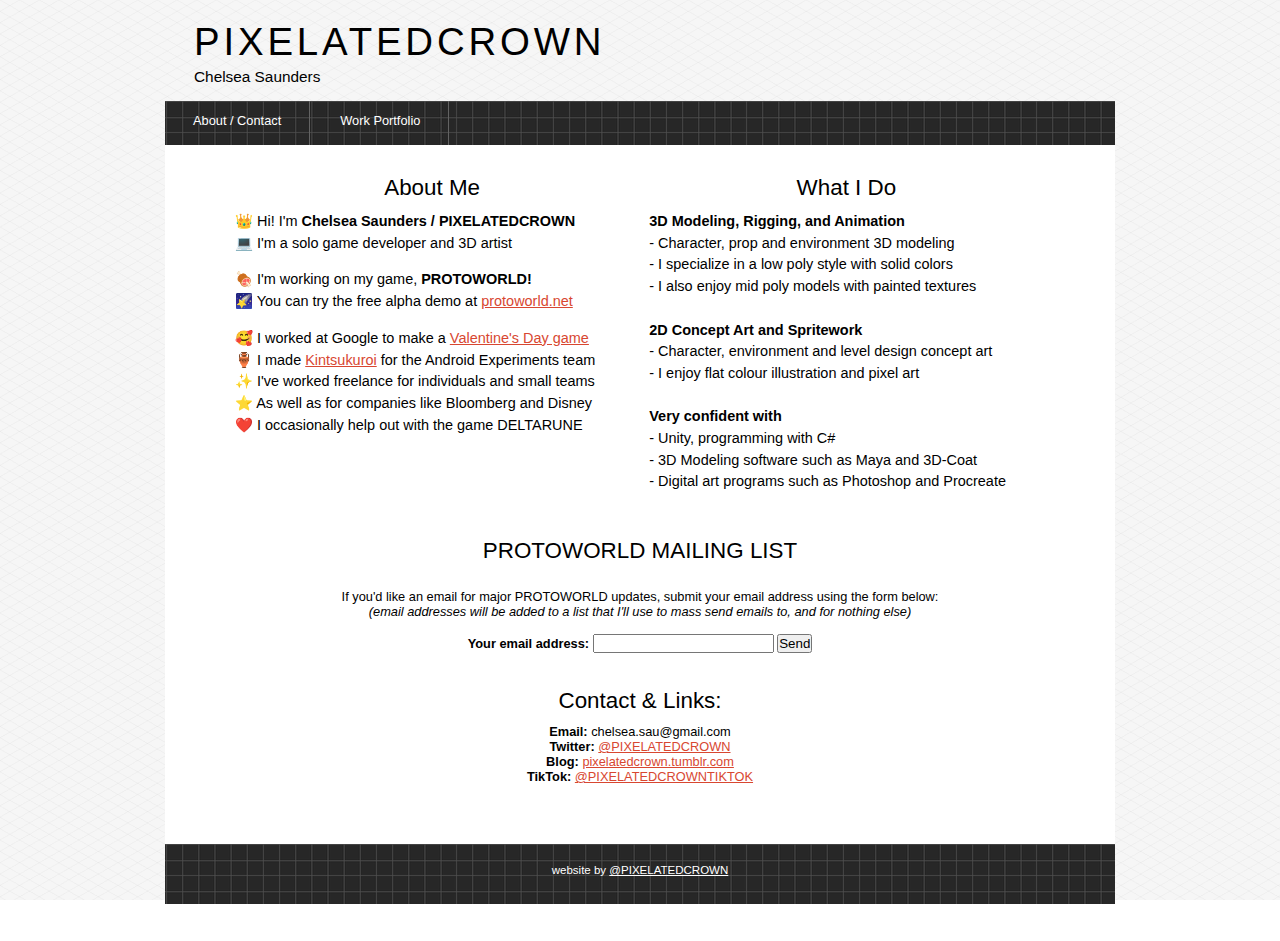
<file: index.html>
﻿<!DOCTYPE HTML>
<html>

<head>
    <!-- Global site tag (gtag.js) - Google Analytics -->
    <script async src="https://www.googletagmanager.com/gtag/js?id=UA-170194330-1"></script>
    <script>
        window.dataLayer = window.dataLayer || [];
        function gtag() { dataLayer.push(arguments); }
        gtag('js', new Date());

        gtag('config', 'UA-170194330-1');
    </script>

    <title>Portfolio</title>
    <link rel="stylesheet" type="text/css" href="./style/style.css" />
</head>

<body>
    <div id="main">
        <div id="header">
            <div id="logo">
                <div id="logo_text">
                    <h1><a href="index">PIXELATEDCROWN</a></h1>
                    <h2>Chelsea Saunders</h2>
                </div>
            </div>
            <div id="menubar">
                <ul id="menu">
                    <li><a href="/">About / Contact </a></li>
                    <li><a href="/portfolio">Work Portfolio</a></li>
                </ul>
            </div>
        </div>

        <div id="site_content">
            <!-- main content -->
            <div id="content">

                <div class="blurb">

                    <div class="row">
                        <div class="column" style="background-color:#FFFFFF;">
                            <center>
                                <h1>About Me</h1>
                            </center>

                            <p>
                                👑 Hi! I'm <b>Chelsea Saunders / PIXELATEDCROWN</b>
                                <br>💻 I'm a solo game developer and 3D artist
                            </p>

                            <p>
                                🍖 I'm working on my game, <b>PROTOWORLD!</b>
                                <br>🌠 You can try the free alpha demo at <a href="https://chelseasaunders.com/protoworld">protoworld.net</a>

                            <p>
                                🥰 I worked at Google to make a <a href="https://www.google.com/doodles/valentines-day-2017-day-4">Valentine's Day game</a>
                                <br>🏺 I made <a href="https://www.youtube.com/watch?v=QEPhOJpPwIU">Kintsukuroi</a> for the Android Experiments team
                                <br>✨ I've worked freelance for individuals and small teams
                                <br>⭐ As well as for companies like Bloomberg and Disney
                                <br>❤️ I occasionally help out with the game DELTARUNE
                            </p>
                        </div>

                        <div class="column" style="background-color:#FFFFFF;">
                            <center>
                                <h1>What I Do</h1>
                            </center>
                            <p>
                                <b>3D Modeling, Rigging, and Animation</b>
                                <br>- Character, prop and environment 3D modeling
                                <br>- I specialize in a low poly style with solid colors
                                <br>- I also enjoy mid poly models with painted textures
                                <br><br>
                                <b>2D Concept Art and Spritework</b>
                                <br>- Character, environment and level design concept art
                                <br>- I enjoy flat colour illustration and pixel art
                                <br><br>
                                <b>Very confident with</b>
                                <br>- Unity, programming with C#
                                <br>- 3D Modeling software such as Maya and 3D-Coat
                                <br>- Digital art programs such as Photoshop and Procreate
                            </p>
                        </div>
                    </div>

                    <br>

                    <center>
                        <h1>PROTOWORLD MAILING LIST</h1>
                        <br> If you'd like an email for major PROTOWORLD updates, submit your email address using the form below:
                        <br><i>(email addresses will be added to a list that I'll use to mass send emails to, and for nothing else)</i>
                        <form action="https://formspree.io/f/mjvzjbpz"
                              method="POST">
                            <br> <label>
                                     <b>Your email address:</b>
                                <input type="email" name="email">
                            </label>
                            <!--<label>
            Your message:
            <textarea name="message"></textarea>
        </label>-->
                            <!-- your other form fields go here -->
                            <button type="submit">Send</button>
                        </form>
                    </center>

                        <center>
                            <p><p>
                                <h1>Contact & Links:</h1>
                                <b>Email:</b> chelsea.sau@gmail.com
                                <br><b>Twitter:</b> <a href="https://twitter.com/PIXELATEDCROWN">@PIXELATEDCROWN</a>
                                <br><b>Blog:</b> <a href="https://pixelatedcrown.tumblr.com/">pixelatedcrown.tumblr.com</a>
                                <br><b>TikTok:</b> <a href="https://www.tiktok.com/@pixelatedcrowntiktok">@PIXELATEDCROWNTIKTOK</a>
                            </p>
                    </p>
                    </center>

                    <br>
                    <br>

                </div><!-- /.blurb -->


            </div>
        </div>

        <!--footer -->
        <div id="footer">
            <!-- writing here -->
            website by <a href="https://twitter.com/PIXELATEDCROWN">@PIXELATEDCROWN</a>
        </div>
        <p>&nbsp;</p>
    </div>
</body>
</html>
</file>
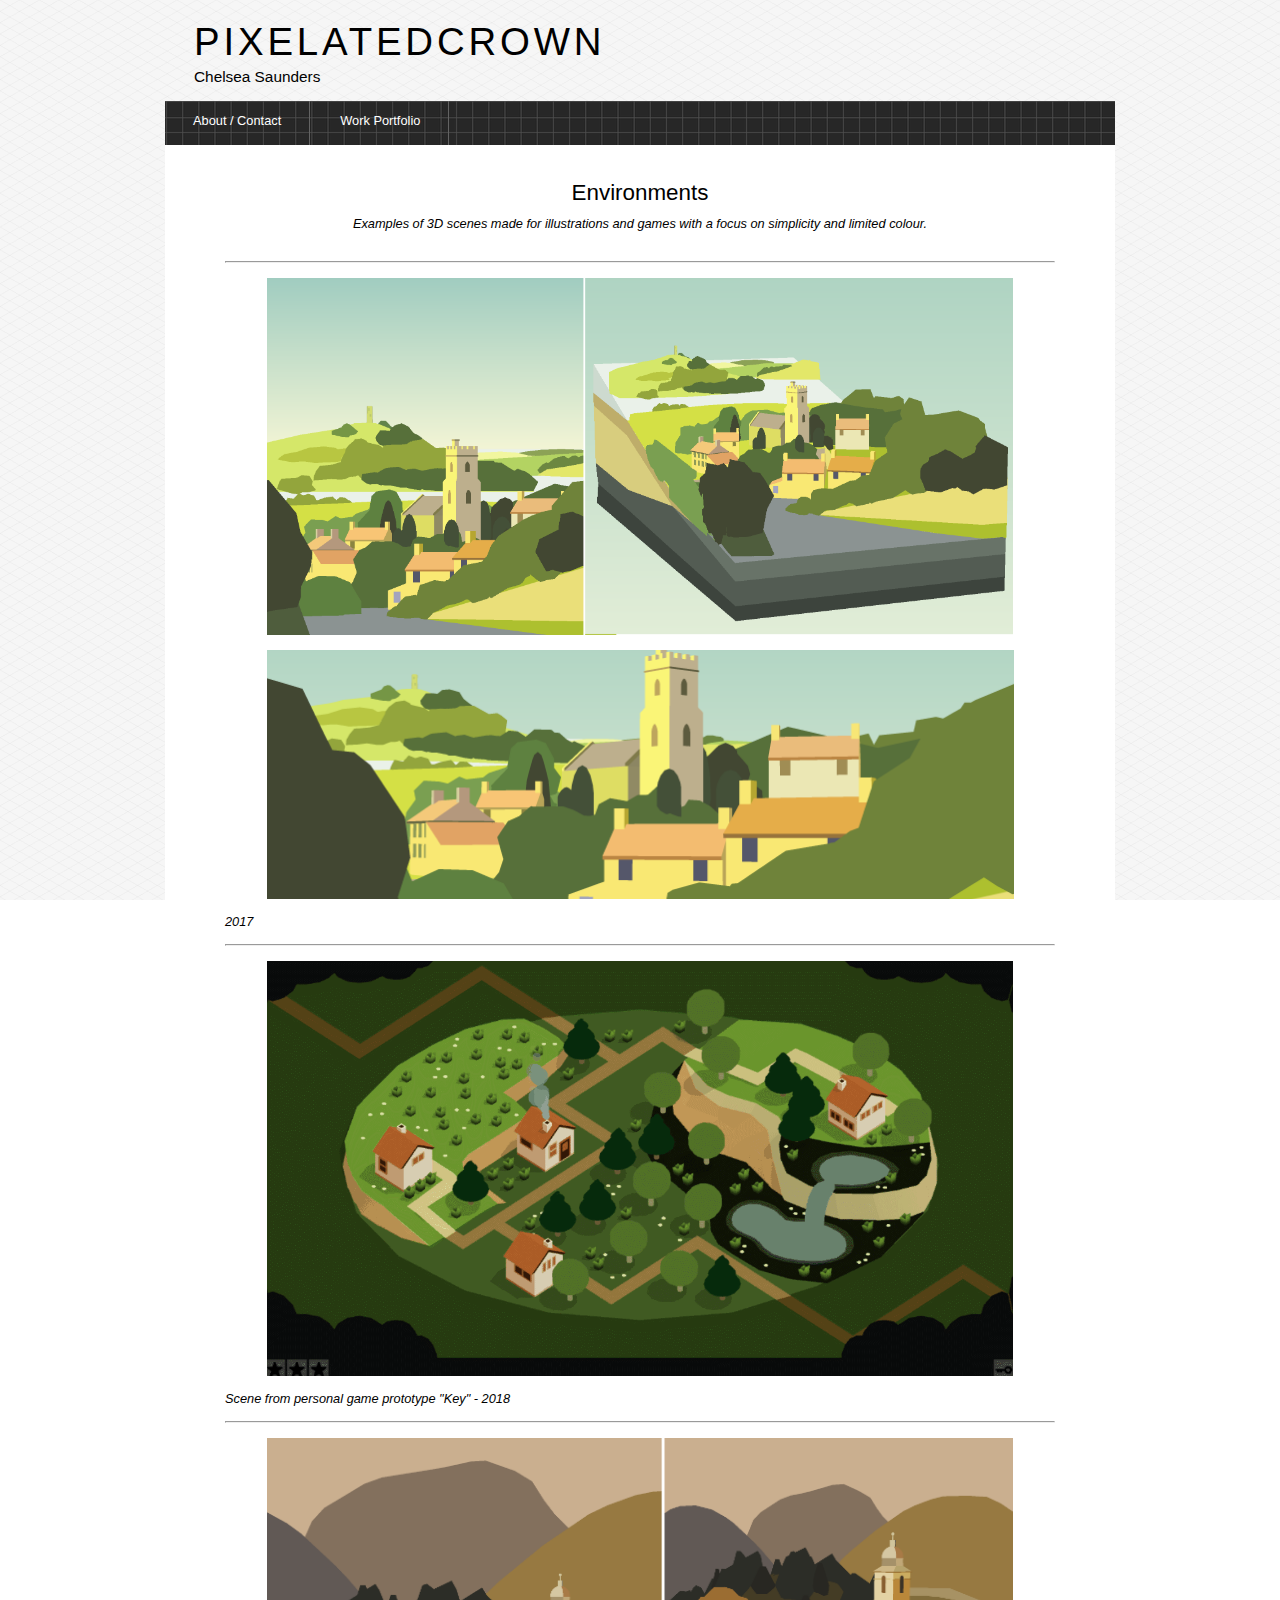
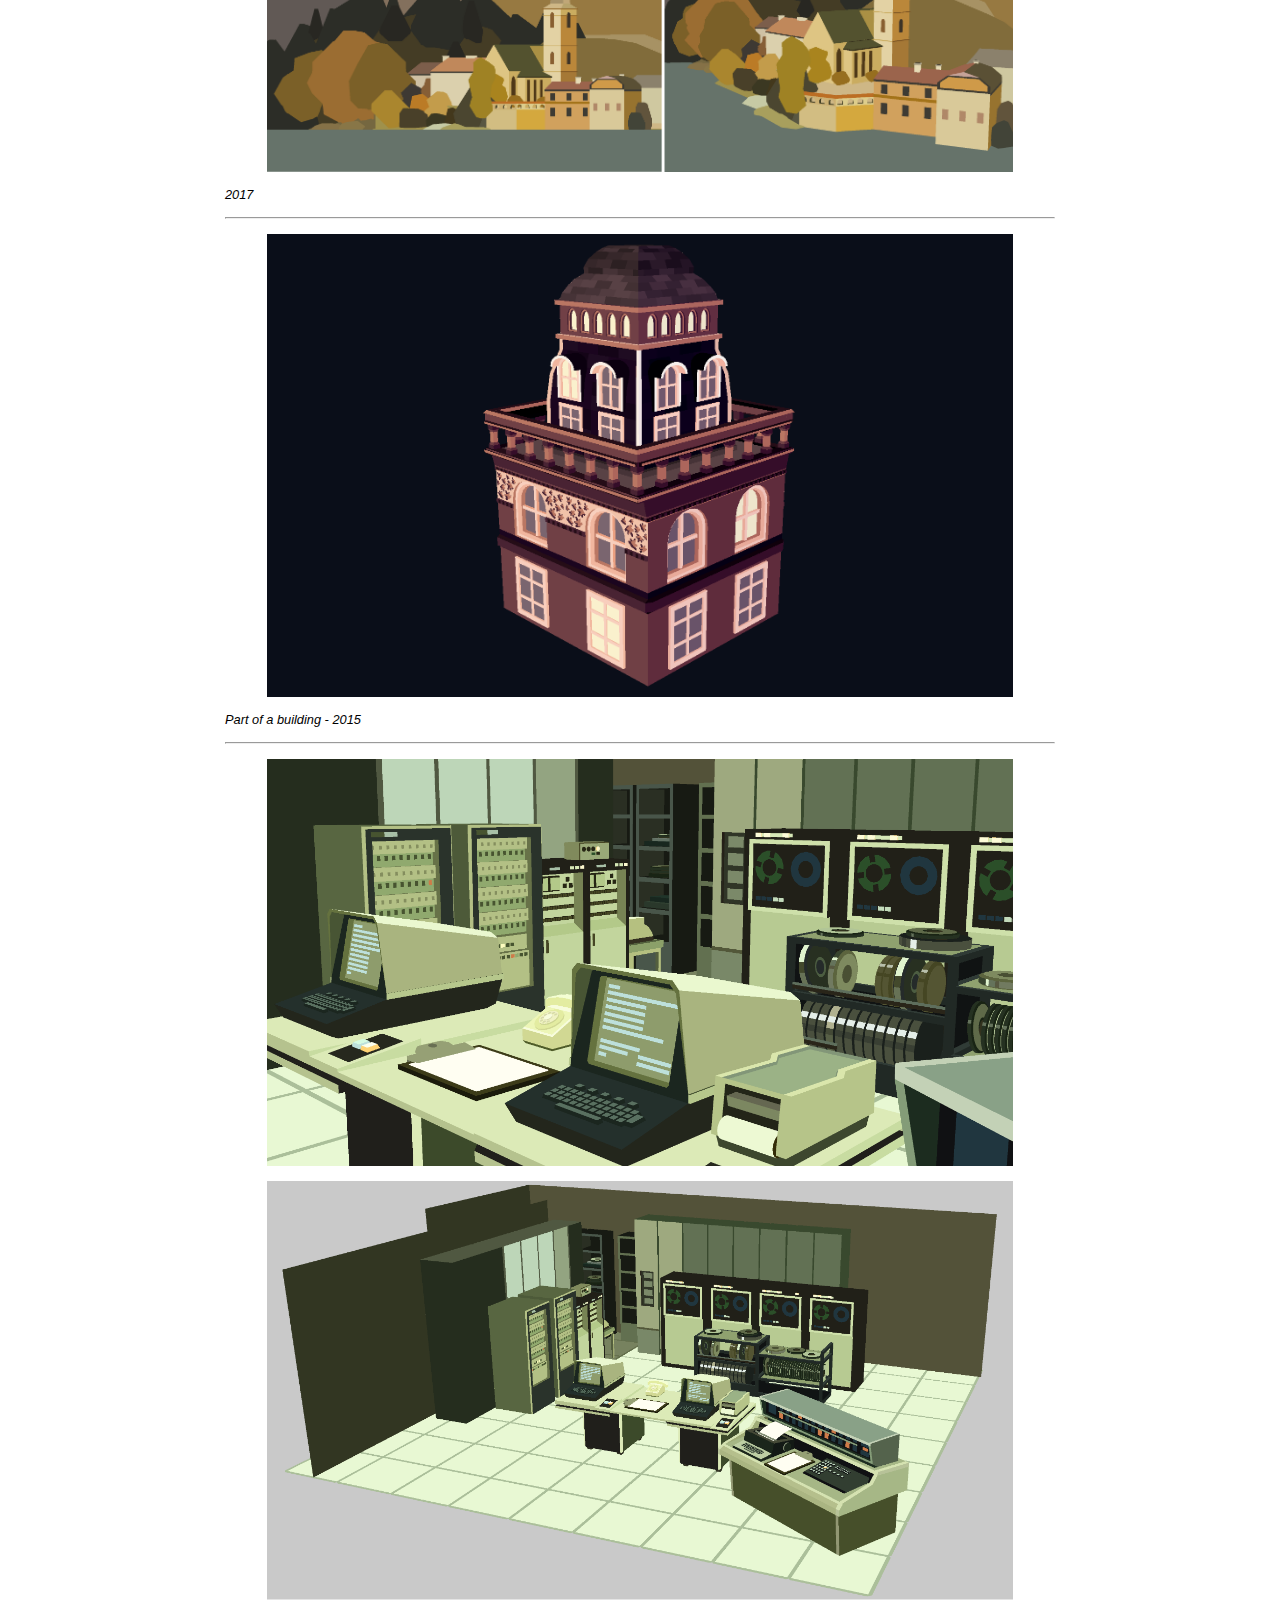
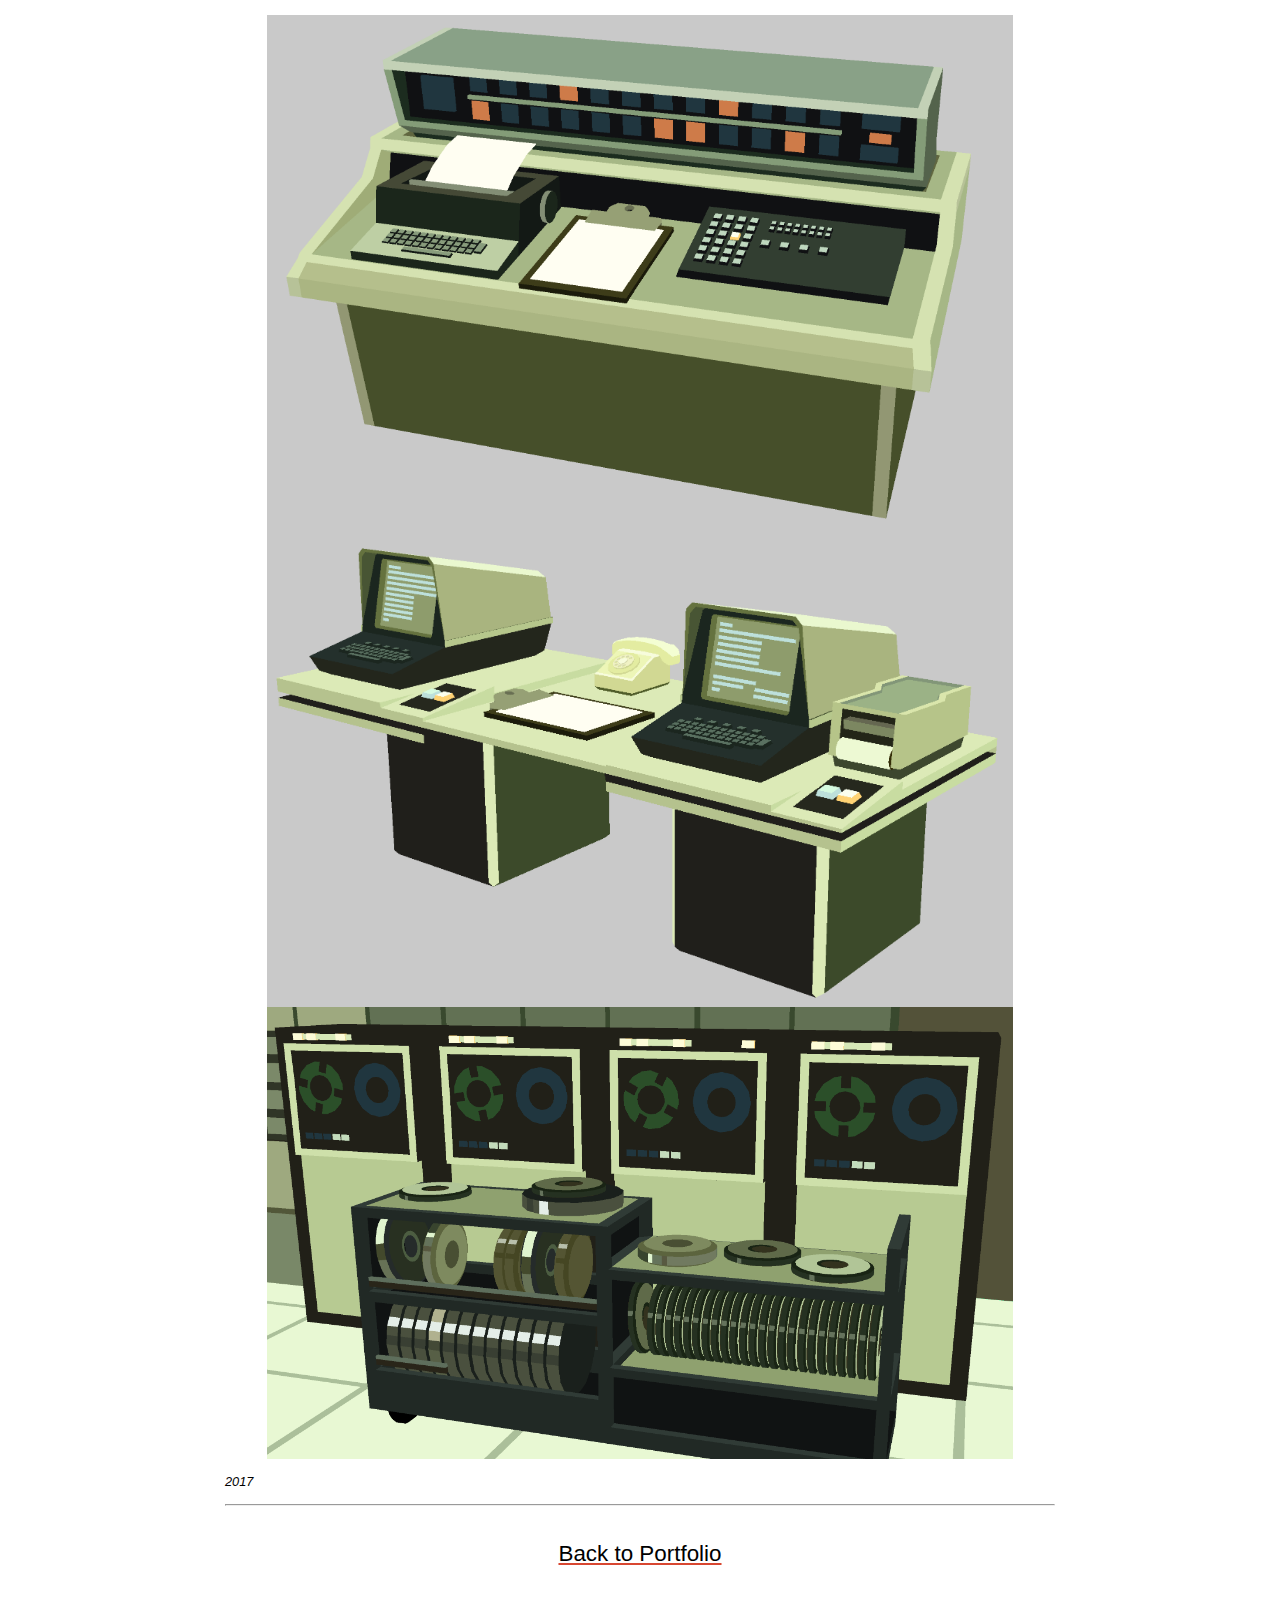
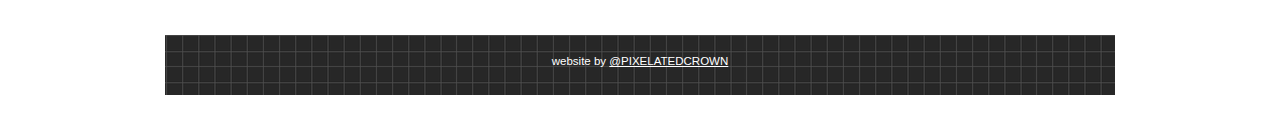
<file: environments.html>
<!DOCTYPE HTML>
<html>

<head>
  <title>Portfolio: Environments</title>
  <link rel="stylesheet" type="text/css" href="../../style/style.css" />
</head>

<body>
    <div id="main">
        <div id="header">
            <div id="logo">
                <div id="logo_text">
                    <h1><a href="index">PIXELATEDCROWN</a></h1>
                    <h2>Chelsea Saunders</h2>
                </div>
            </div>
            <div id="menubar">
                <ul id="menu">
                    <!-- put class="selected" in the li tag for the selected page - to highlight which page you're on -->
                    <li><a href="/">About / Contact </a></li>
                    <li><a href="/portfolio">Work Portfolio</a></li>
                </ul>
            </div>
        </div>

        <div id="site_content">
            <!-- main content -->
            <div id="content">

                <div class="blurb">
                    <p></p>

                    <center>
                        <b><h1>Environments</h1></b>
                        <i>Examples of 3D scenes made for illustrations and games with a focus on simplicity and limited colour.</i>
                    </center>

                    <br></br><hr>

                    <br>
                    <center><div class='container'><img class='resize_fit_center' src='./workportfolio/environments/town_1.png' /> </div></center>
                    <br>
                    <center><div class='container'><img class='resize_fit_center' src='./workportfolio/environments/town_2.png' /> </div></center>
                    <br>
                    <i>2017</i>

                    <br></br><hr>

                    <br>
                    <center><div class='container'><img class='resize_fit_center' src='./workportfolio/environments/key.gif' /> </div></center>
                    <br>
                    <i>Scene from personal game prototype "Key" - 2018</i>

                    <br></br><hr>

                    <br>
                    <center><div class='container'><img class='resize_fit_center' src='./workportfolio/environments/hillTown.png' /> </div></center>
                    <br>
                    <i>2017</i>

                    <br></br><hr>

                    <br>
                    <center><div class='container'><img class='resize_fit_center' src='./workportfolio/environments/buildingTop.png' /> </div></center>
                    <br>
                    <i>Part of a building - 2015</i>

                    <br></br><hr>

                    <br>
                    <center><div class='container'><img class='resize_fit_center' src='./workportfolio/environments/pcRoom_1.png' /> </div></center>
                    <br>
                    <center><div class='container'><img class='resize_fit_center' src='./workportfolio/environments/pcRoom_2.png' /> </div></center>
                    <br>
                    <center><div class='container'><img class='resize_fit_center' src='./workportfolio/environments/pcRoom_3.png' /> </div></center>
                    <center><div class='container'><img class='resize_fit_center' src='./workportfolio/environments/pcRoom_4.png' /> </div></center>
                    <center><div class='container'><img class='resize_fit_center' src='./workportfolio/environments/pcRoom_5.png' /> </div></center>

                    <br>
                    <i>2017</i>

                    <br></br><hr>

                    <br></br>
                    <center><a href="portfolio"><h1>Back to Portfolio</h1></a></center>

                    <p><br></br></p>
                </div><!-- /.blurb -->


            </div>
        </div>

        <!--footer -->
        <div id="footer">
            <!-- writing here -->
            website by <a href="https://twitter.com/PIXELATEDCROWN">@PIXELATEDCROWN</a>
        </div>
        <p>&nbsp;</p>
    </div>
</body>
</html>
</file>
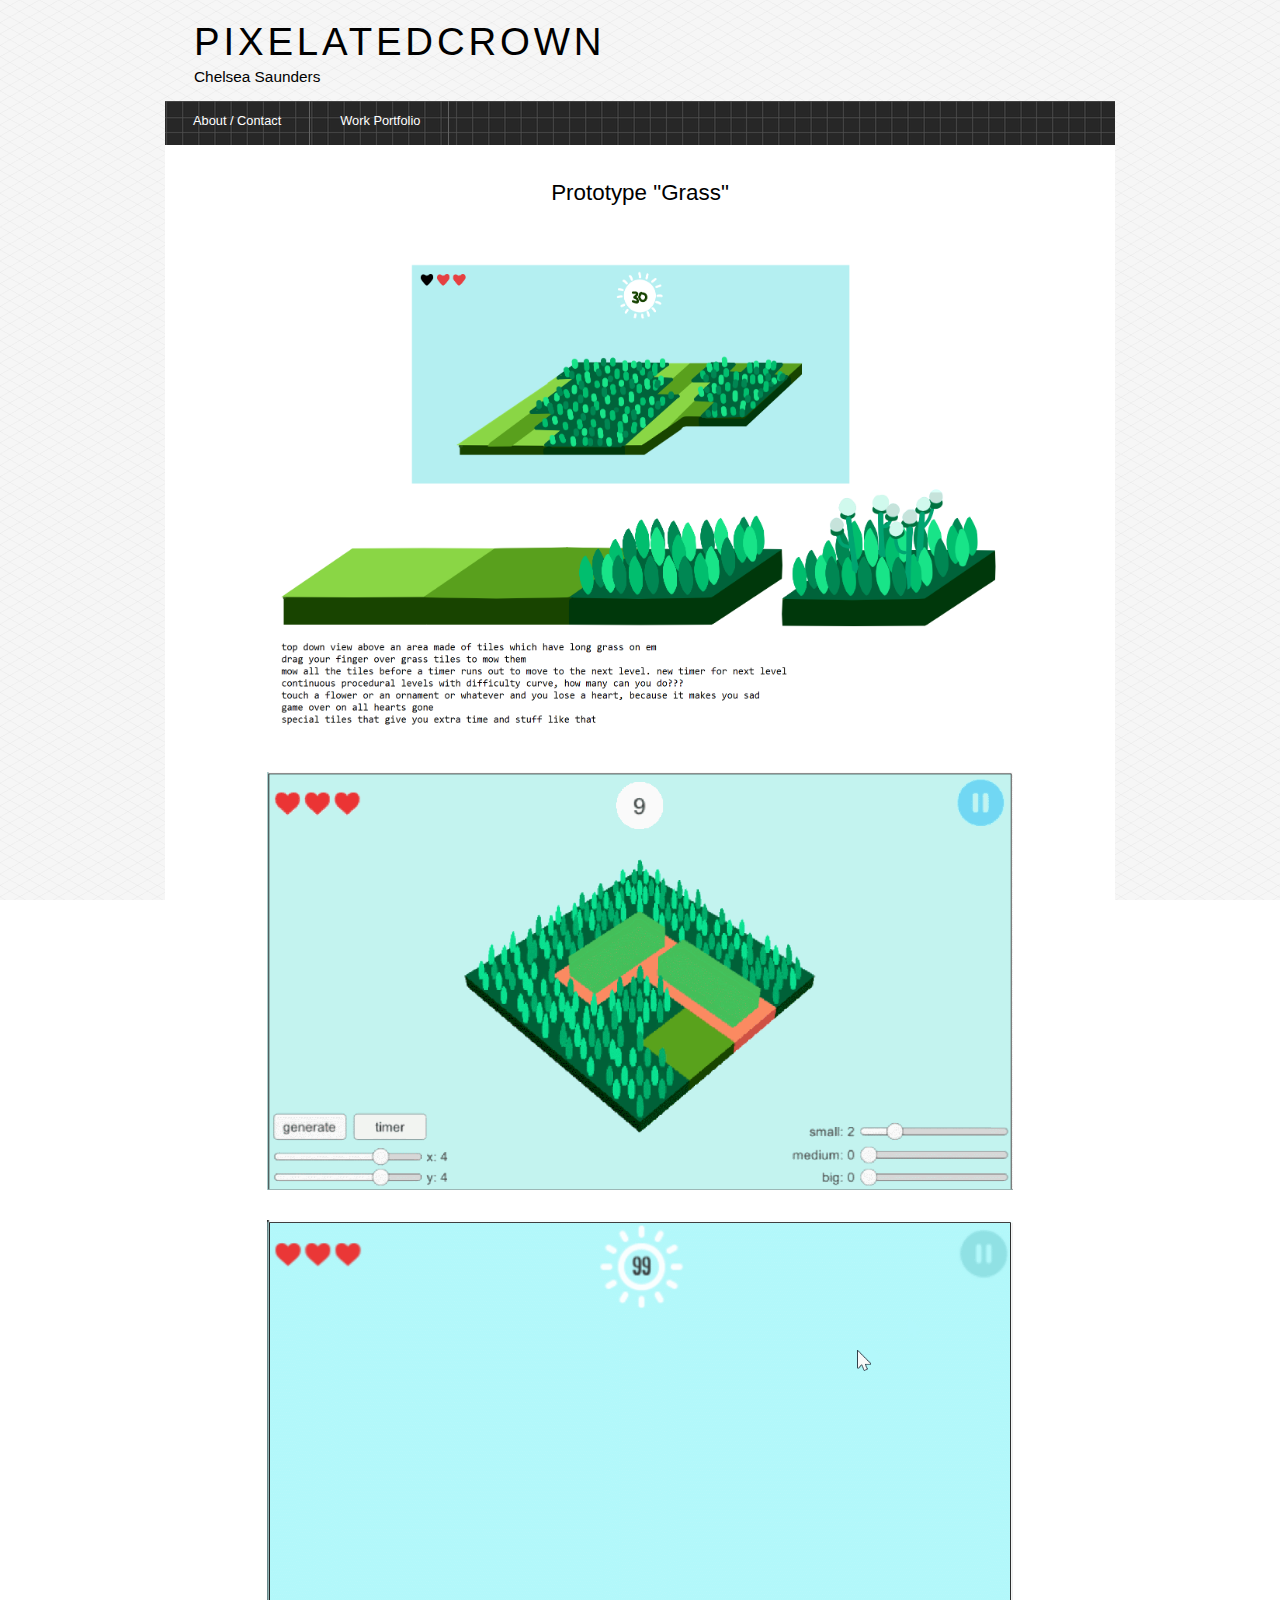
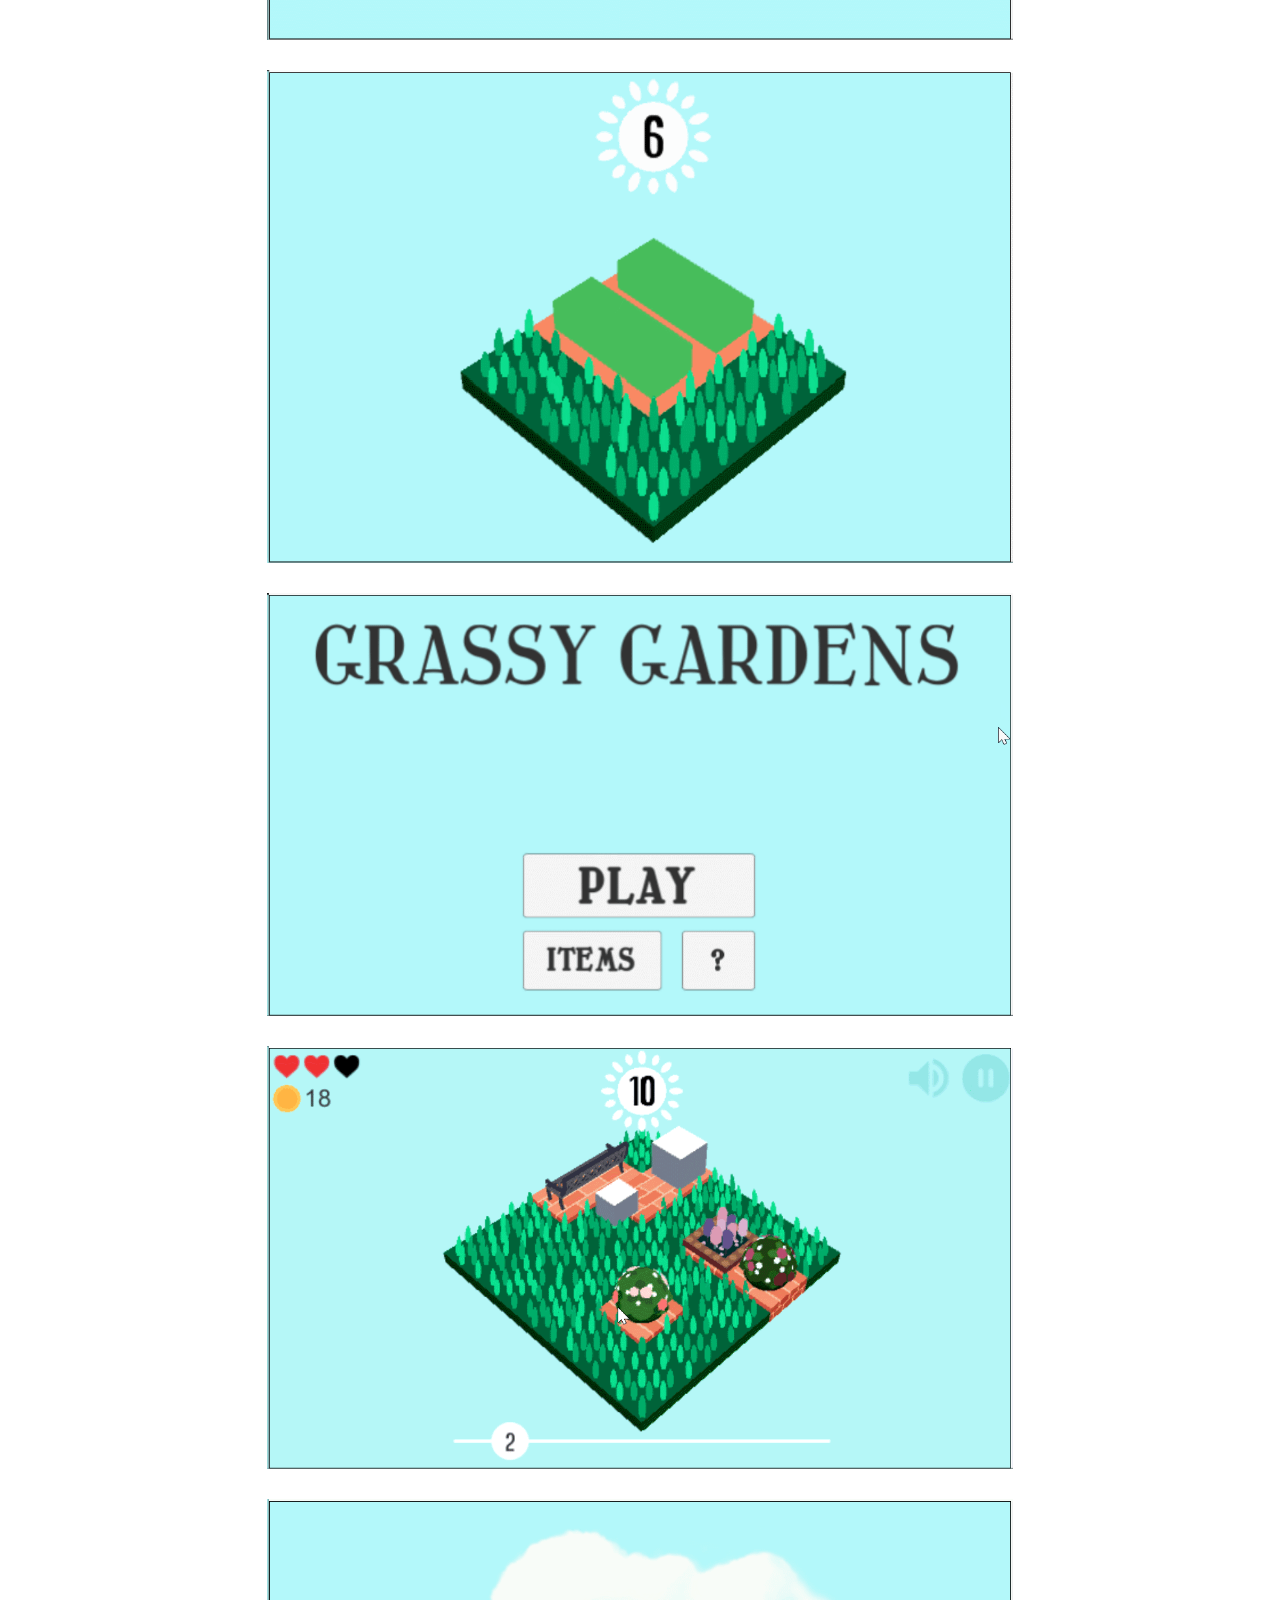
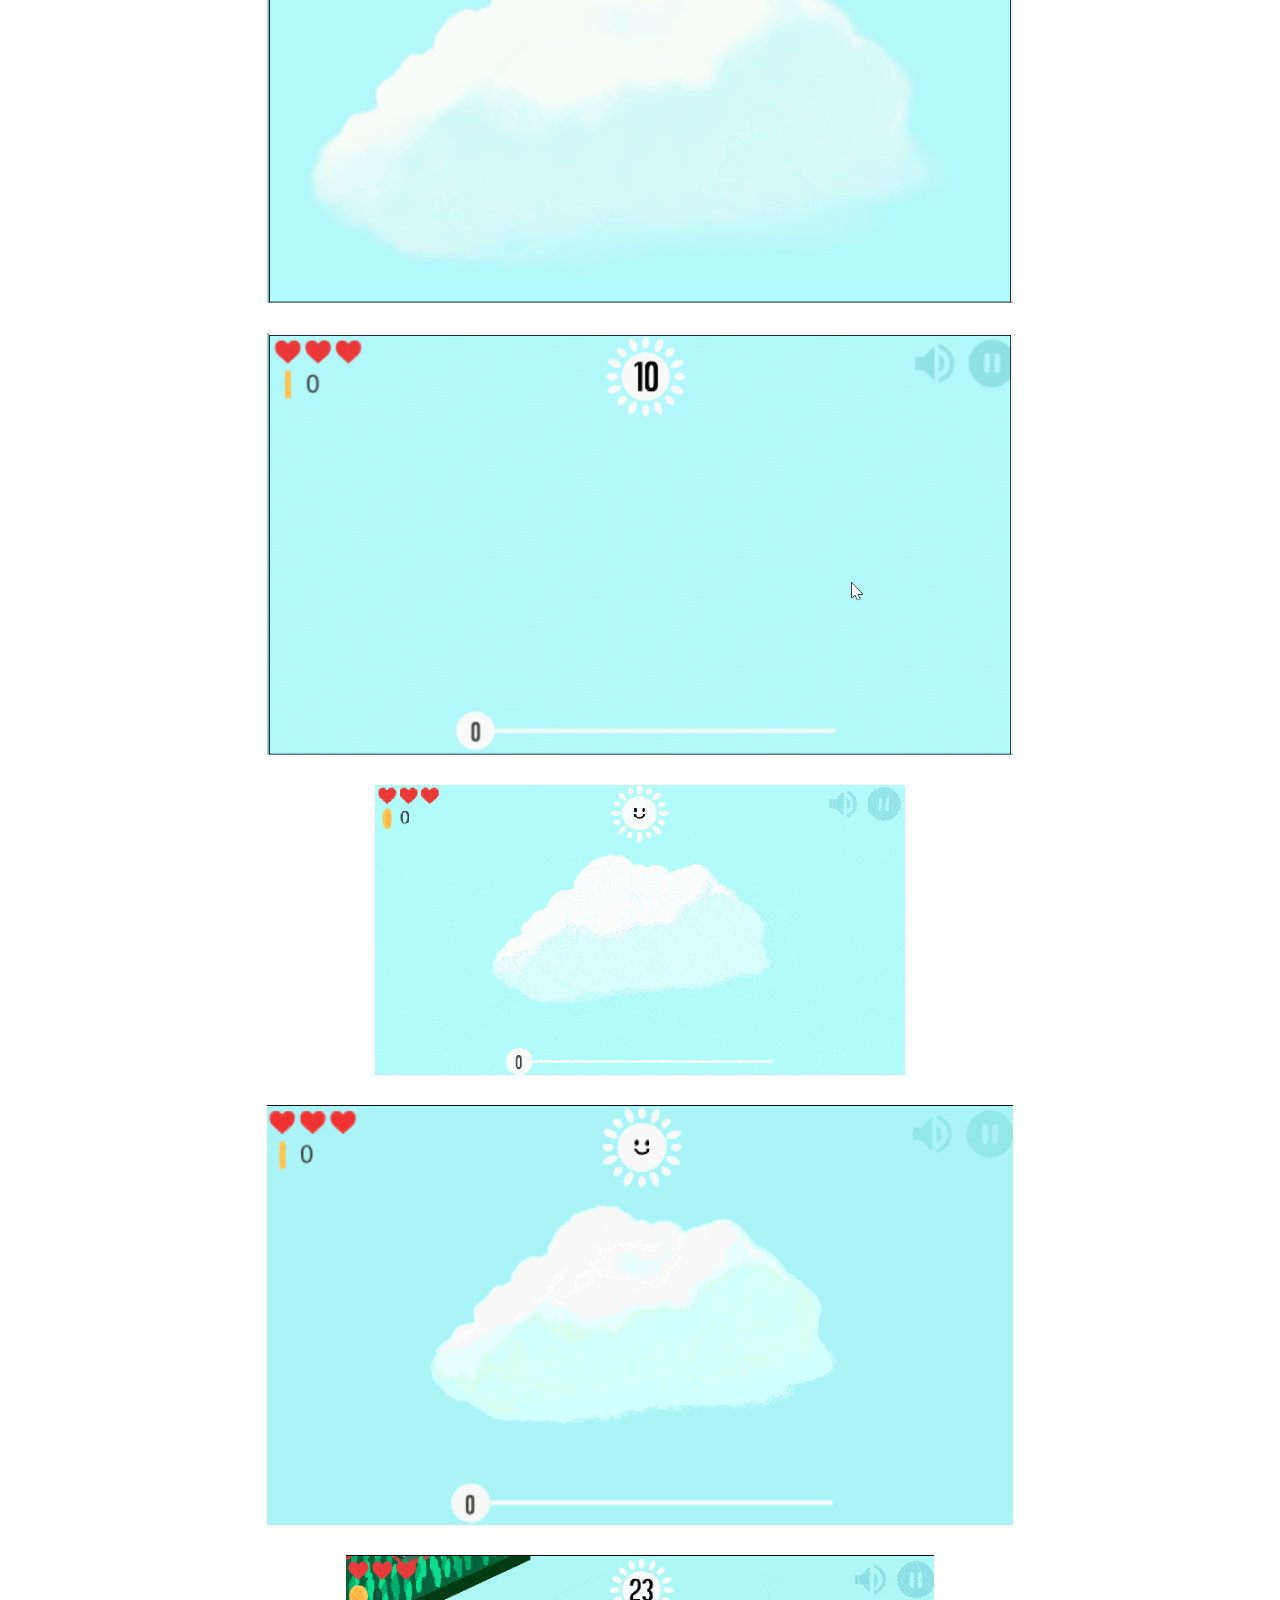
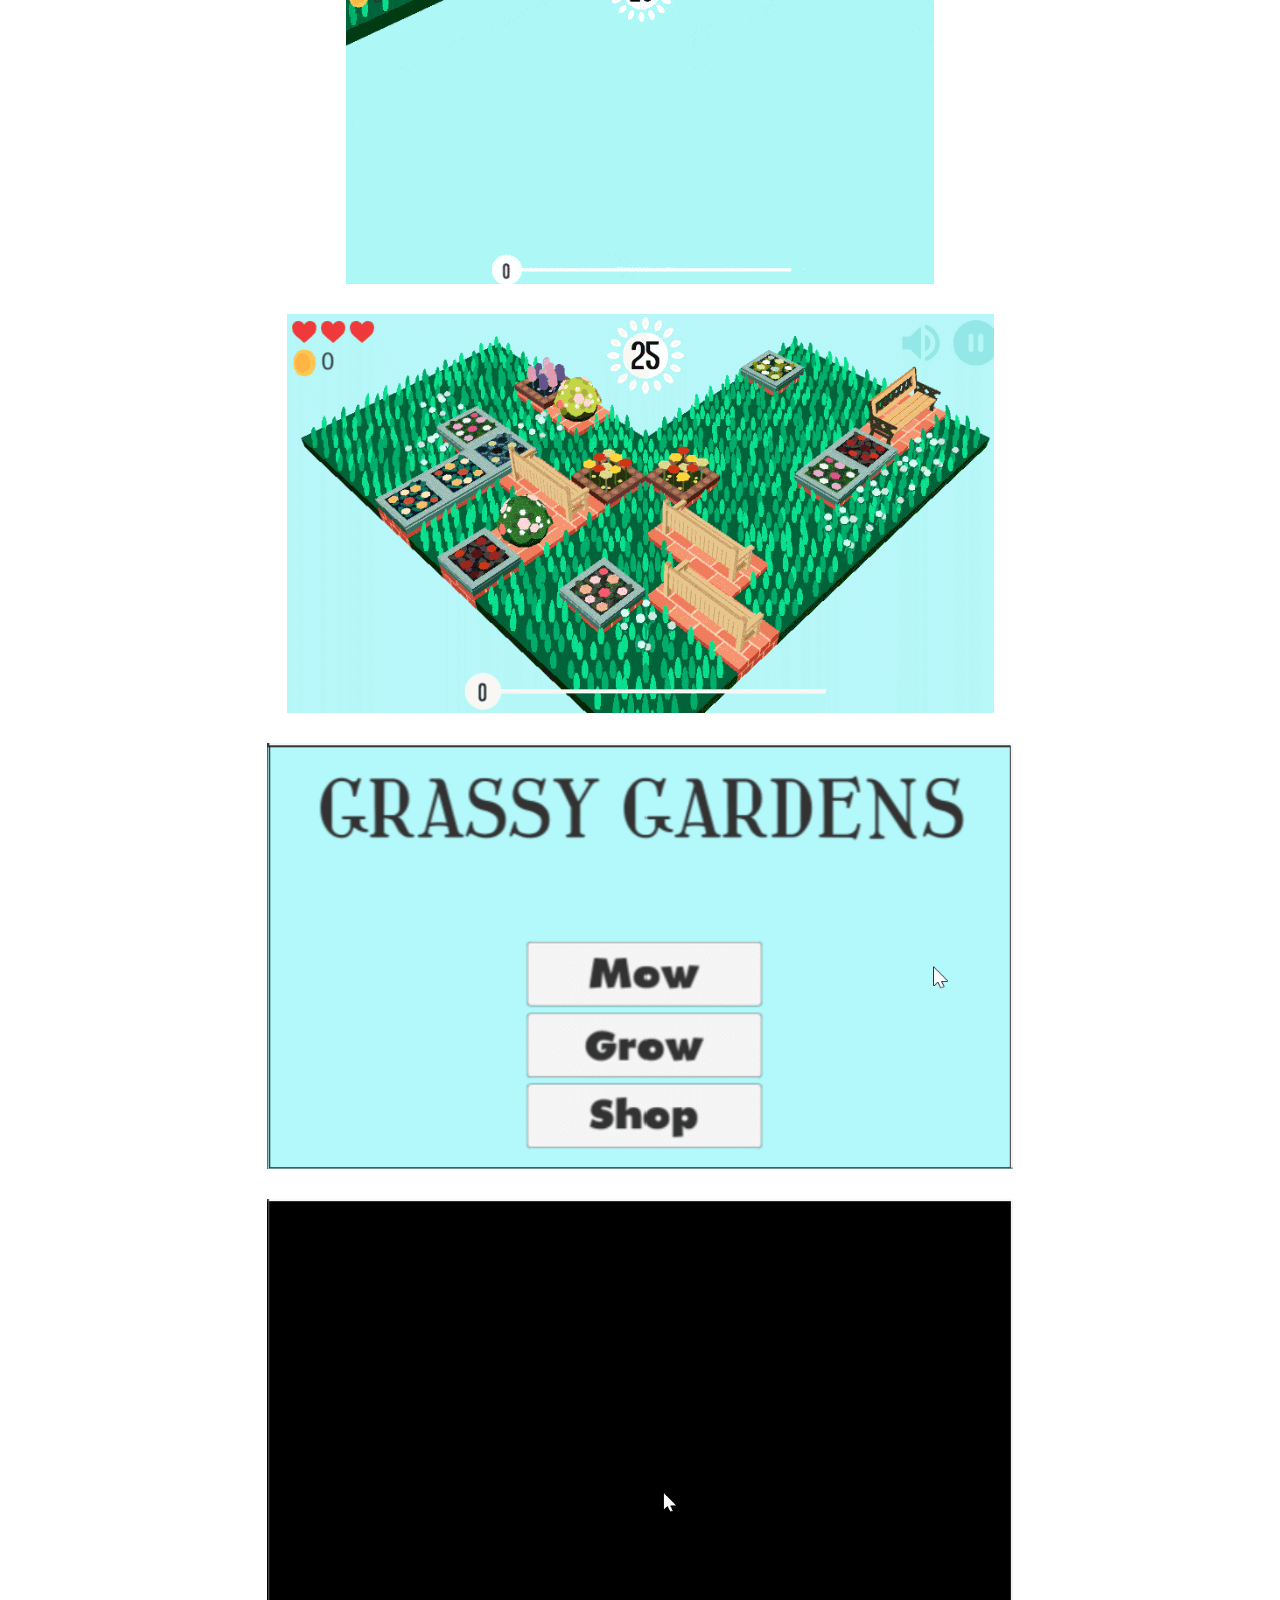
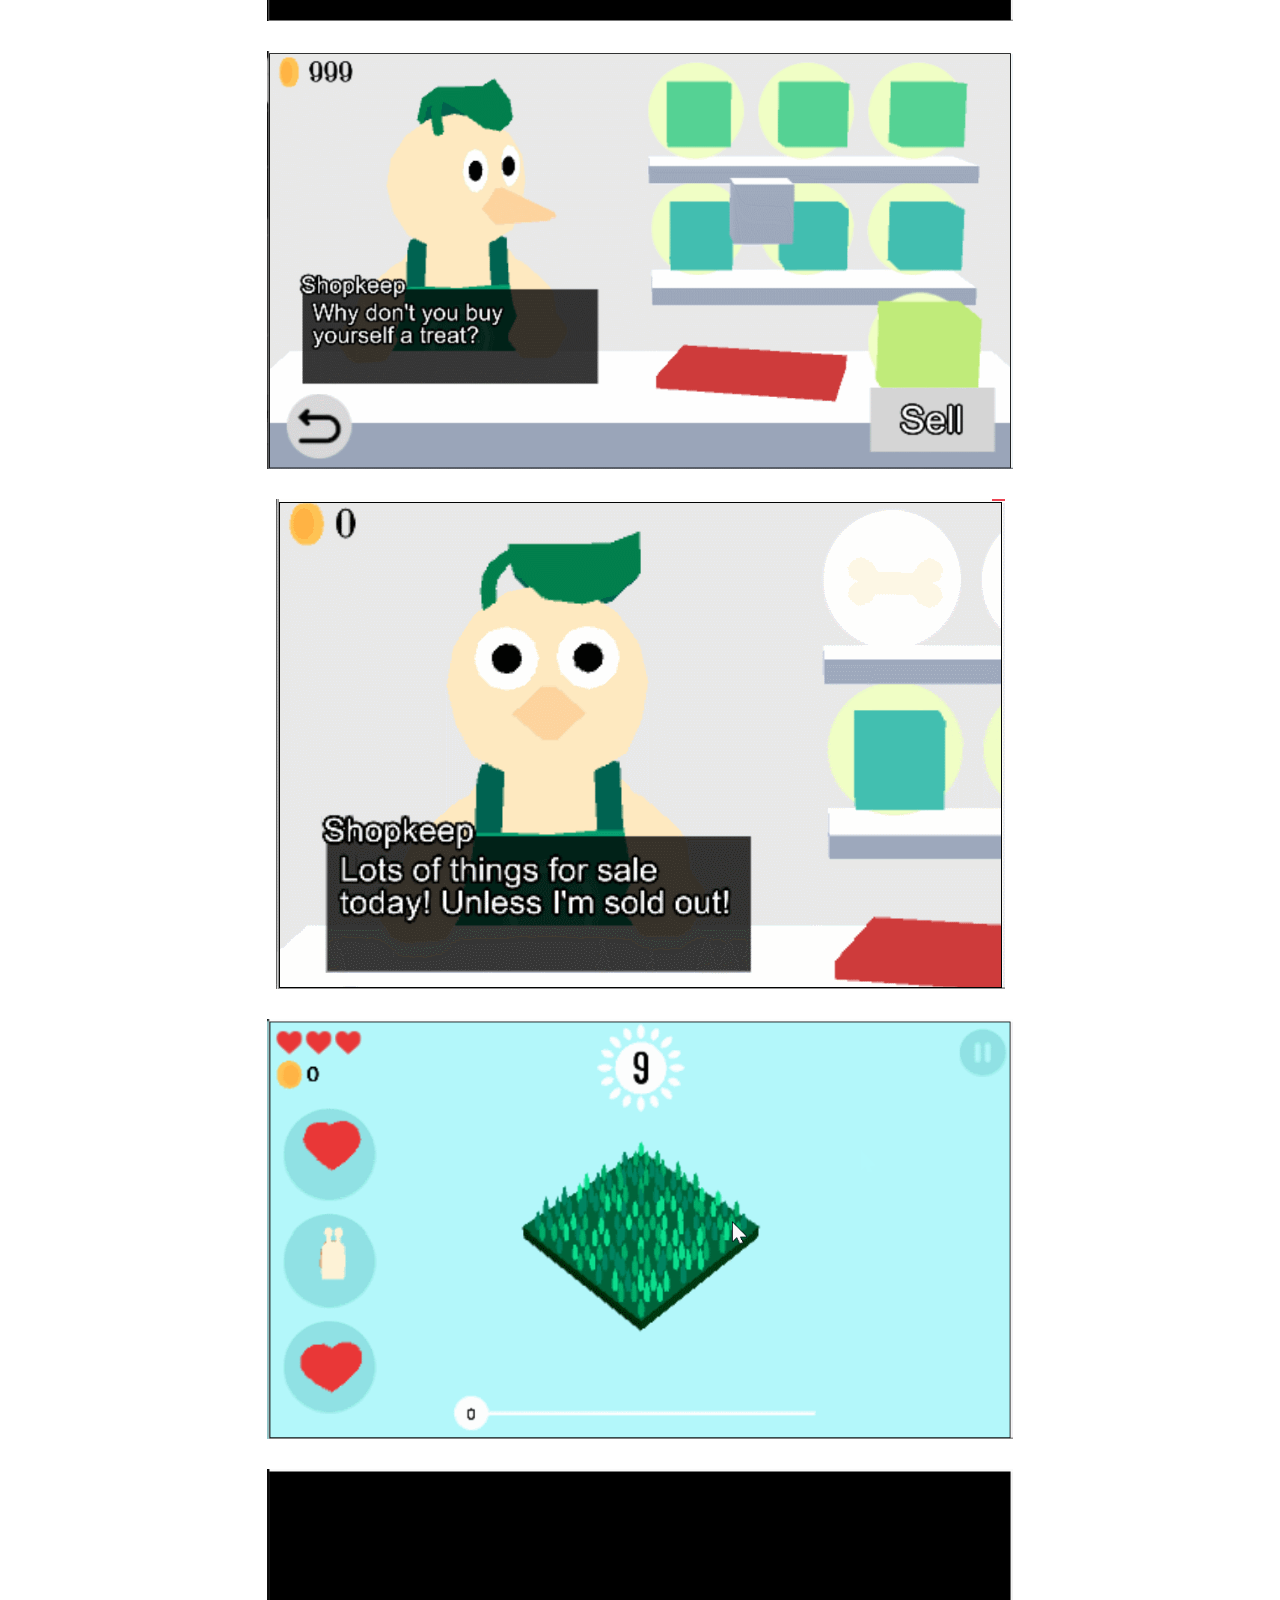
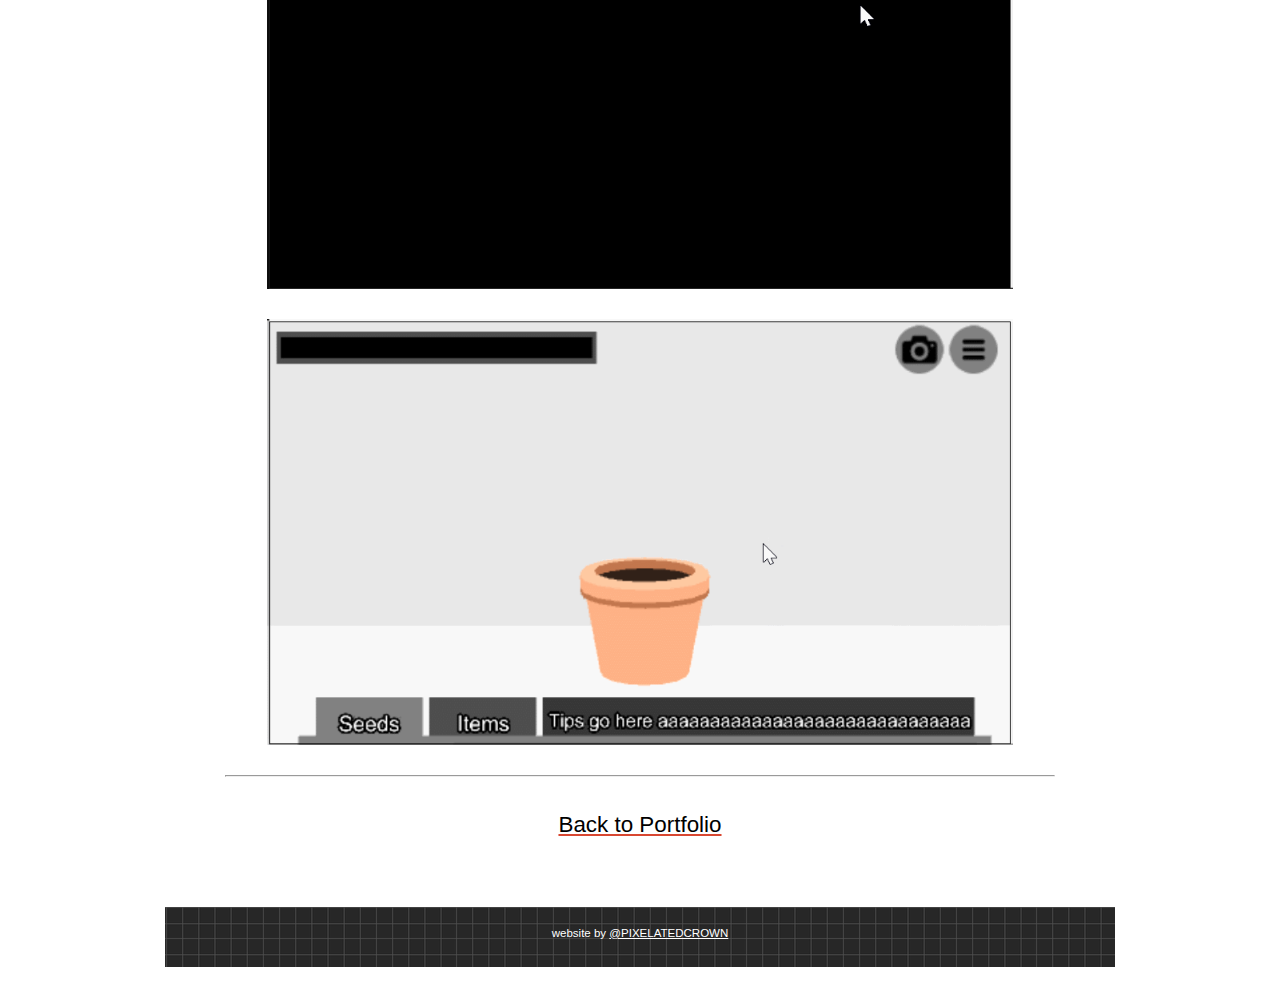
<file: grass.html>
<!DOCTYPE HTML>
<html>

<head>
  <title>Prototype: Grass</title>
  <link rel="stylesheet" type="text/css" href="../../style/style.css" />
</head>

<body>
    <div id="main">
        <div id="header">
            <div id="logo">
                <div id="logo_text">
                    <h1><a href="index">PIXELATEDCROWN</a></h1>
                    <h2>Chelsea Saunders</h2>
                </div>
            </div>
            <div id="menubar">
                <ul id="menu">
                    <!-- put class="selected" in the li tag for the selected page - to highlight which page you're on -->
                    <li><a href="/">About / Contact </a></li>
                    <li><a href="/portfolio">Work Portfolio</a></li>
                </ul>
            </div>
        </div>

        <div id="site_content">
            <!-- main content -->
            <div id="content">

                <div class="blurb">
                    <p></p>

                    <center>
                        <b><h1>Prototype "Grass"</h1></b>

                        <br></br>
                        <center><div class='container'><img class='resize_fit_center' src='./workportfolio/prototypes/grass_1.png' /> </div></center>
                        <br></br>
                        <center><div class='container'><img class='resize_fit_center' src='./workportfolio/prototypes/grass_2.gif' /> </div></center>
                        <br></br>
                        <center><div class='container'><img class='resize_fit_center' src='./workportfolio/prototypes/grass_3.gif' /> </div></center>
                        <br></br>
                        <center><div class='container'><img class='resize_fit_center' src='./workportfolio/prototypes/grass_4.gif' /> </div></center>
                        <br></br>
                        <center><div class='container'><img class='resize_fit_center' src='./workportfolio/prototypes/grass_5.gif' /> </div></center>
                        <br></br>
                        <center><div class='container'><img class='resize_fit_center' src='./workportfolio/prototypes/grass_6.gif' /> </div></center>
                        <br></br>
                        <center><div class='container'><img class='resize_fit_center' src='./workportfolio/prototypes/grass_7.gif' /> </div></center>
                        <br></br>
                        <center><div class='container'><img class='resize_fit_center' src='./workportfolio/prototypes/grass_8.gif' /> </div></center>
                        <br></br>
                        <center><div class='container'><img class='resize_fit_center' src='./workportfolio/prototypes/grass_9.gif' /> </div></center>
                        <br></br>
                        <center><div class='container'><img class='resize_fit_center' src='./workportfolio/prototypes/grass_10.gif' /> </div></center>
                        <br></br>
                        <center><div class='container'><img class='resize_fit_center' src='./workportfolio/prototypes/grass_11.gif' /> </div></center>
                        <br></br>
                        <center><div class='container'><img class='resize_fit_center' src='./workportfolio/prototypes/grass_12.gif' /> </div></center>
                        <br></br>
                        <center><div class='container'><img class='resize_fit_center' src='./workportfolio/prototypes/grass_13.gif' /> </div></center>
                        <br></br>
                        <center><div class='container'><img class='resize_fit_center' src='./workportfolio/prototypes/grass_14.gif' /> </div></center>
                        <br></br>
                        <center><div class='container'><img class='resize_fit_center' src='./workportfolio/prototypes/grass_15.gif' /> </div></center>
                        <br></br>
                        <center><div class='container'><img class='resize_fit_center' src='./workportfolio/prototypes/grass_16.gif' /> </div></center>
                        <br></br>
                        <center><div class='container'><img class='resize_fit_center' src='./workportfolio/prototypes/grass_17.gif' /> </div></center>
                        <br></br>
                        <center><div class='container'><img class='resize_fit_center' src='./workportfolio/prototypes/grass_18.gif' /> </div></center>
                        <br></br>
                        <center><div class='container'><img class='resize_fit_center' src='./workportfolio/prototypes/grass_19.gif' /> </div></center>

                        <br></br><hr>

                        <br></br>
                        <center><a href="portfolio"><h1>Back to Portfolio</h1></a></center>

                        <p><br></br></p>
                </div><!-- /.blurb -->


            </div>
        </div>

        <!--footer -->
        <div id="footer">
            <!-- writing here -->
            website by <a href="https://twitter.com/PIXELATEDCROWN">@PIXELATEDCROWN</a>
        </div>
        <p>&nbsp;</p>
    </div>
</body>
</html>
</file>
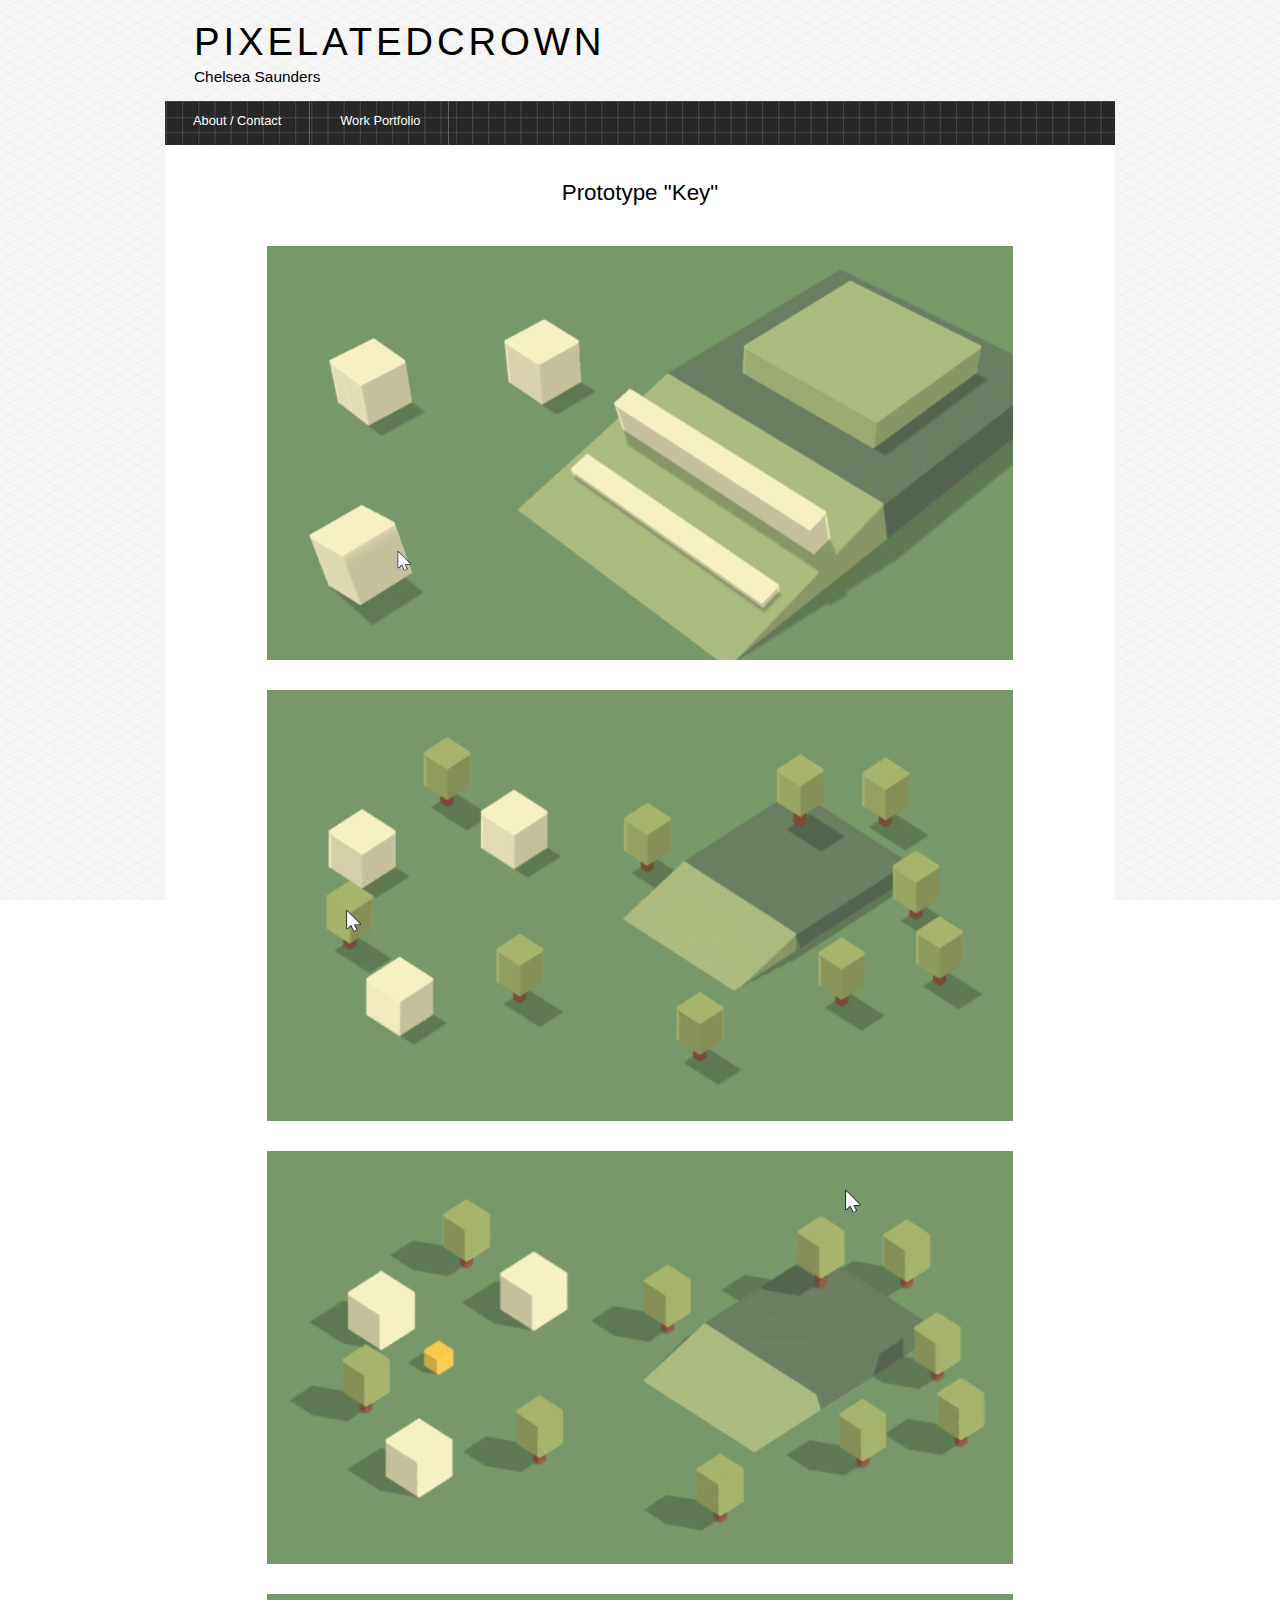
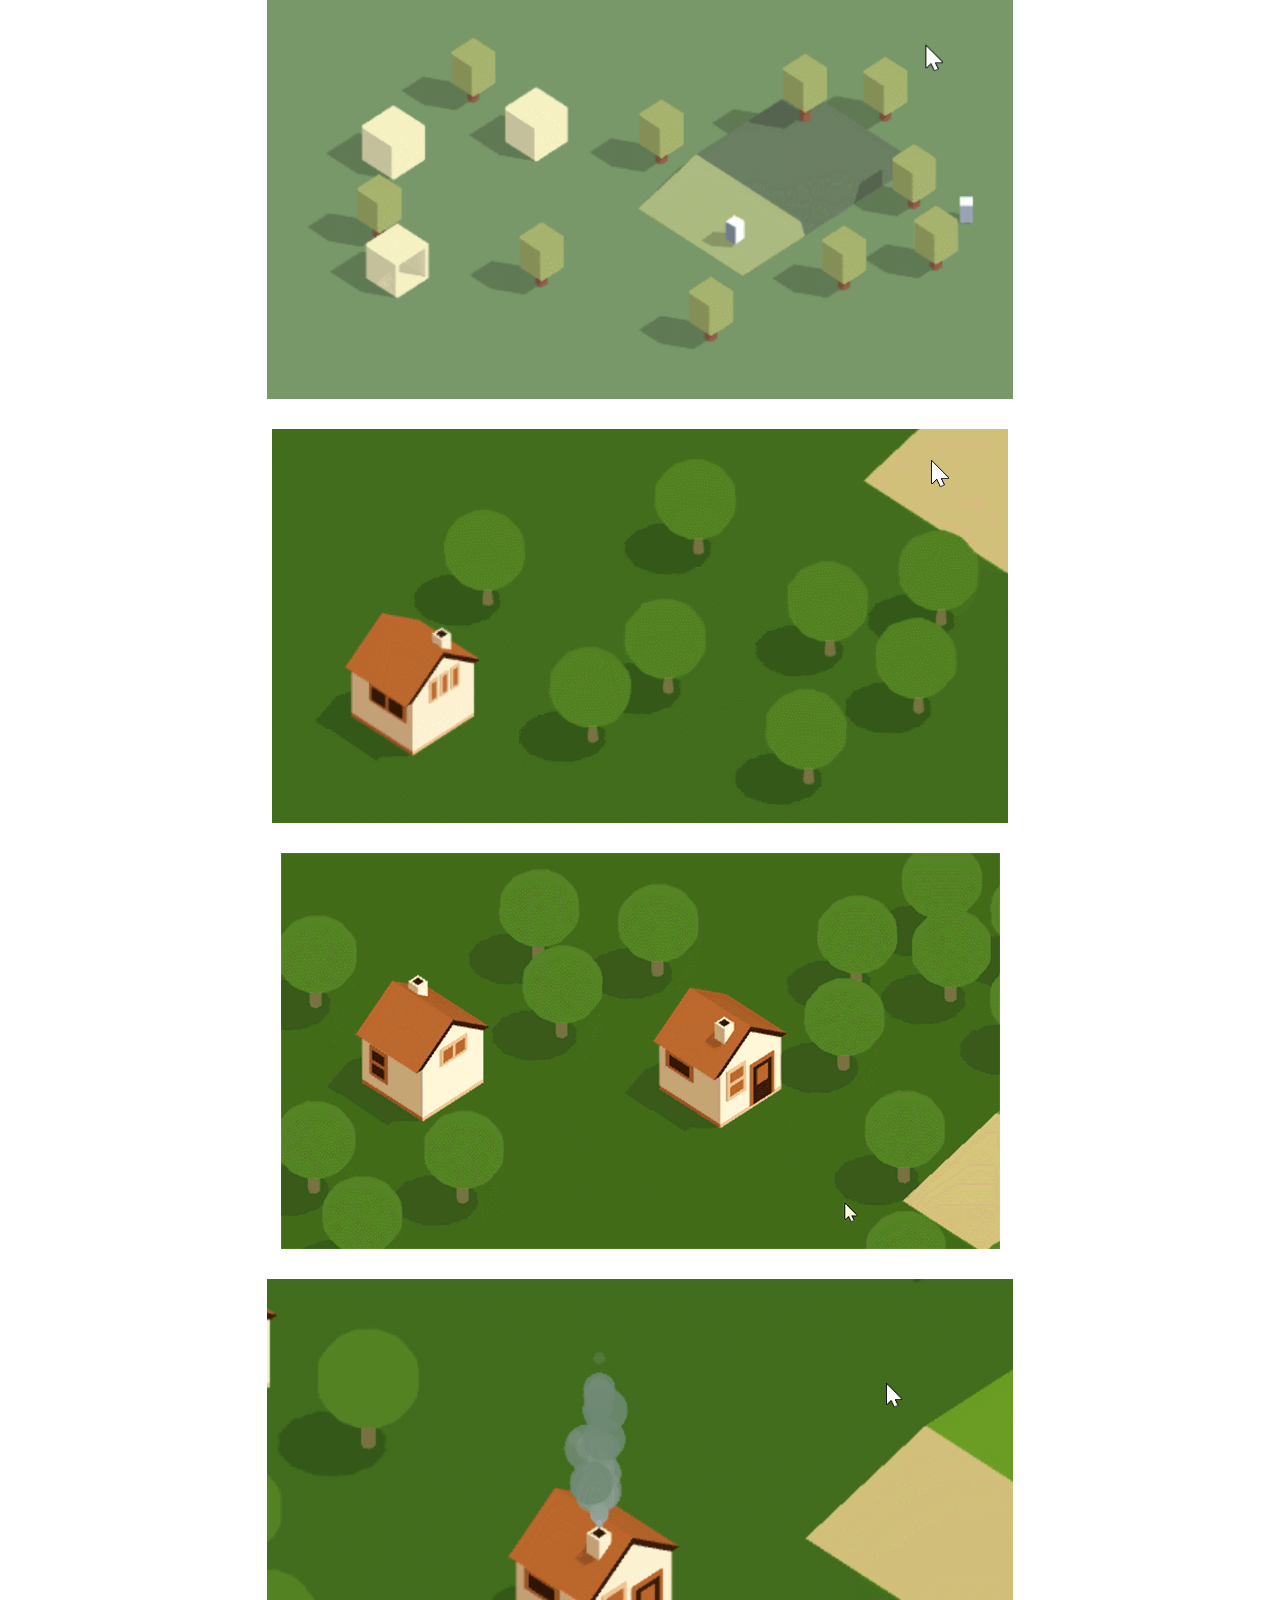
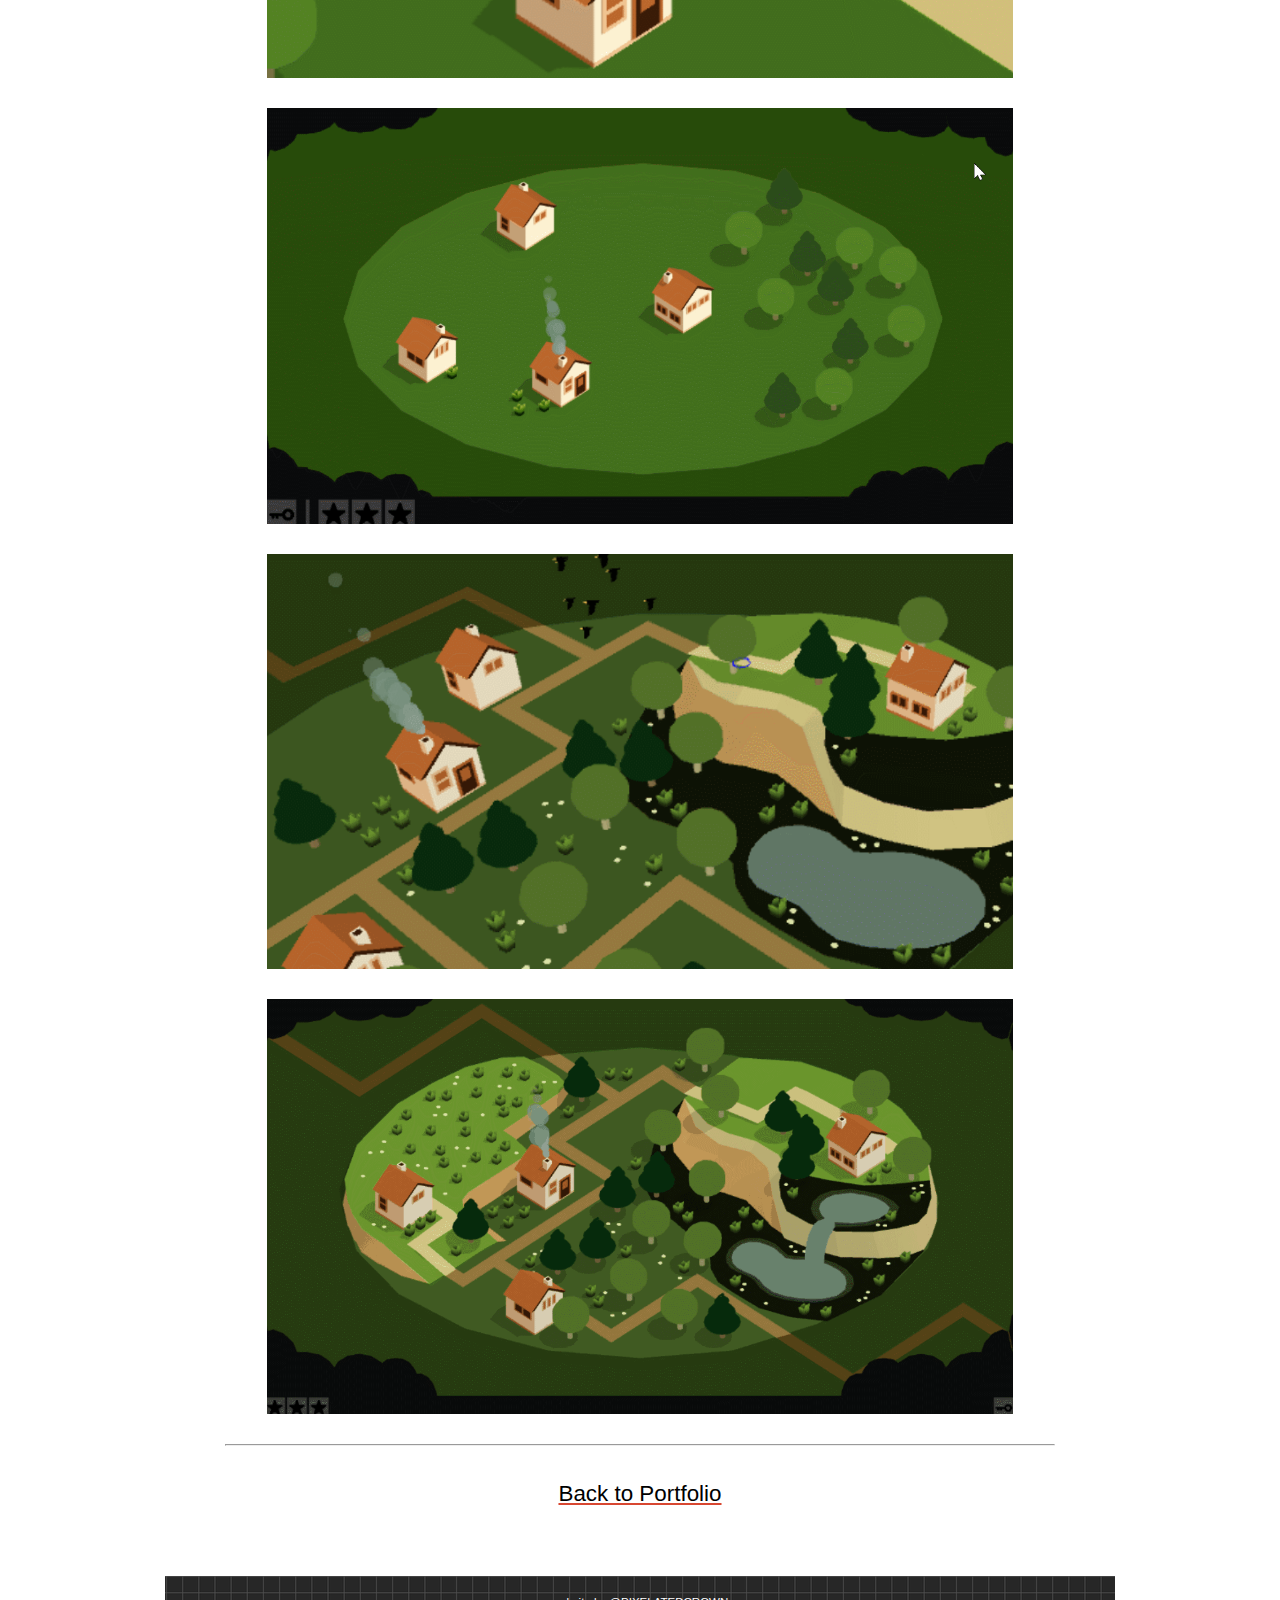
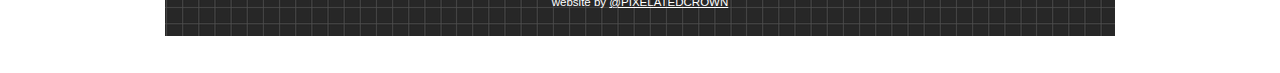
<file: key.html>
<!DOCTYPE HTML>
<html>

<head>
  <title>Prototype: Key</title>
  <link rel="stylesheet" type="text/css" href="../../style/style.css" />
</head>

<body>
    <div id="main">
        <div id="header">
            <div id="logo">
                <div id="logo_text">
                    <h1><a href="index">PIXELATEDCROWN</a></h1>
                    <h2>Chelsea Saunders</h2>
                </div>
            </div>
            <div id="menubar">
                <ul id="menu">
                    <!-- put class="selected" in the li tag for the selected page - to highlight which page you're on -->
                    <li><a href="/">About / Contact </a></li>
                    <li><a href="/portfolio">Work Portfolio</a></li>
                </ul>
            </div>
        </div>

        <div id="site_content">
            <!-- main content -->
            <div id="content">

                <div class="blurb">
                    <p></p>

                    <center>
                        <b><h1>Prototype "Key"</h1></b>

                        <br></br>
                        <center><div class='container'><img class='resize_fit_center' src='./workportfolio/prototypes/key_1.gif' /> </div></center>
                        <br></br>
                        <center><div class='container'><img class='resize_fit_center' src='./workportfolio/prototypes/key_2.gif' /> </div></center>
                        <br></br>
                        <center><div class='container'><img class='resize_fit_center' src='./workportfolio/prototypes/key_4.gif' /> </div></center>
                        <br></br>
                        <center><div class='container'><img class='resize_fit_center' src='./workportfolio/prototypes/key_5.gif' /> </div></center>
                        <br></br>
                        <center><div class='container'><img class='resize_fit_center' src='./workportfolio/prototypes/key_7.gif' /> </div></center>
                        <br></br>
                        <center><div class='container'><img class='resize_fit_center' src='./workportfolio/prototypes/key_8.gif' /> </div></center>
                        <br></br>
                        <center><div class='container'><img class='resize_fit_center' src='./workportfolio/prototypes/key_9.gif' /> </div></center>
                        <br></br>
                        <center><div class='container'><img class='resize_fit_center' src='./workportfolio/prototypes/key_10.gif' /> </div></center>
                        <br></br>
                        <center><div class='container'><img class='resize_fit_center' src='./workportfolio/prototypes/key_11.gif' /> </div></center>
                        <br></br>
                        <center><div class='container'><img class='resize_fit_center' src='./workportfolio/environments/key.gif' /> </div></center>

                        <br></br><hr>

                        <br></br>
                        <center><a href="portfolio"><h1>Back to Portfolio</h1></a></center>

                        <p><br></br></p>
                </div><!-- /.blurb -->


            </div>
        </div>

        <!--footer -->
        <div id="footer">
            <!-- writing here -->
            website by <a href="https://twitter.com/PIXELATEDCROWN">@PIXELATEDCROWN</a>
        </div>
        <p>&nbsp;</p>
    </div>
</body>
</html>
</file>
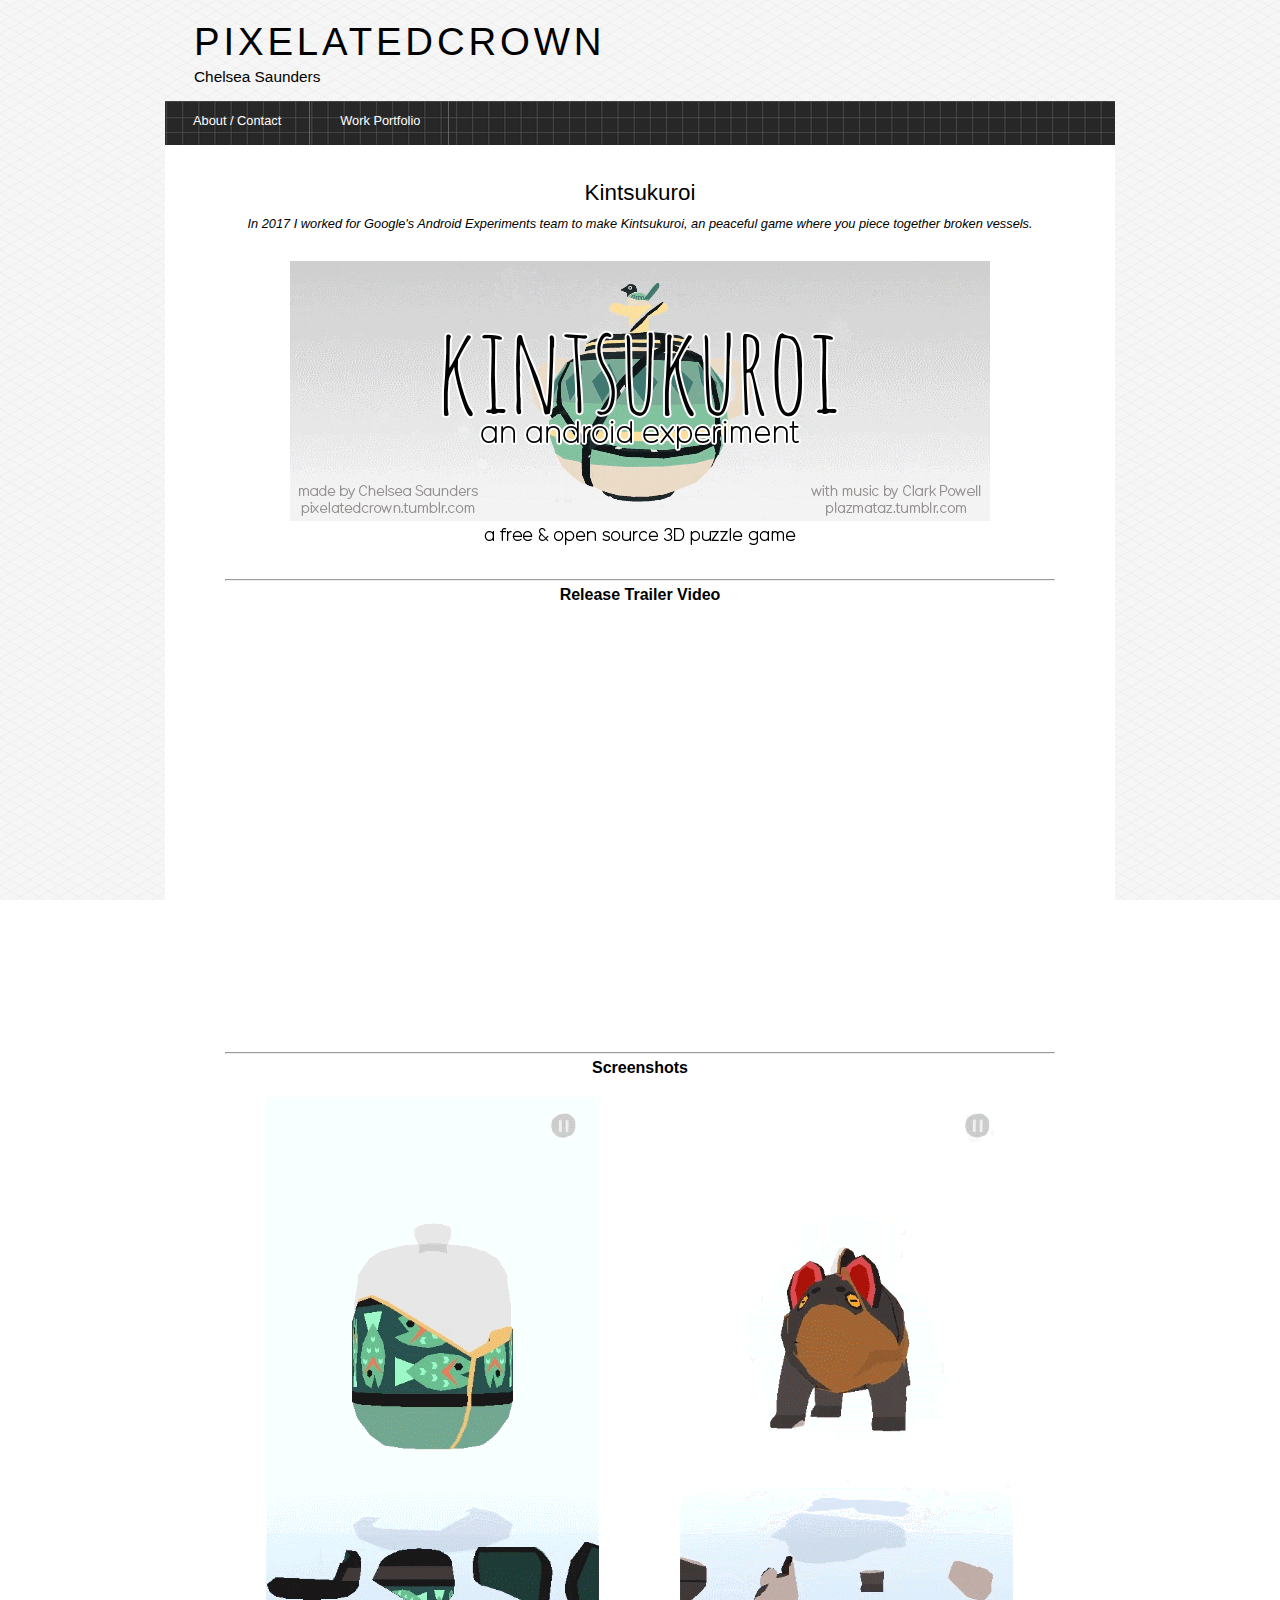
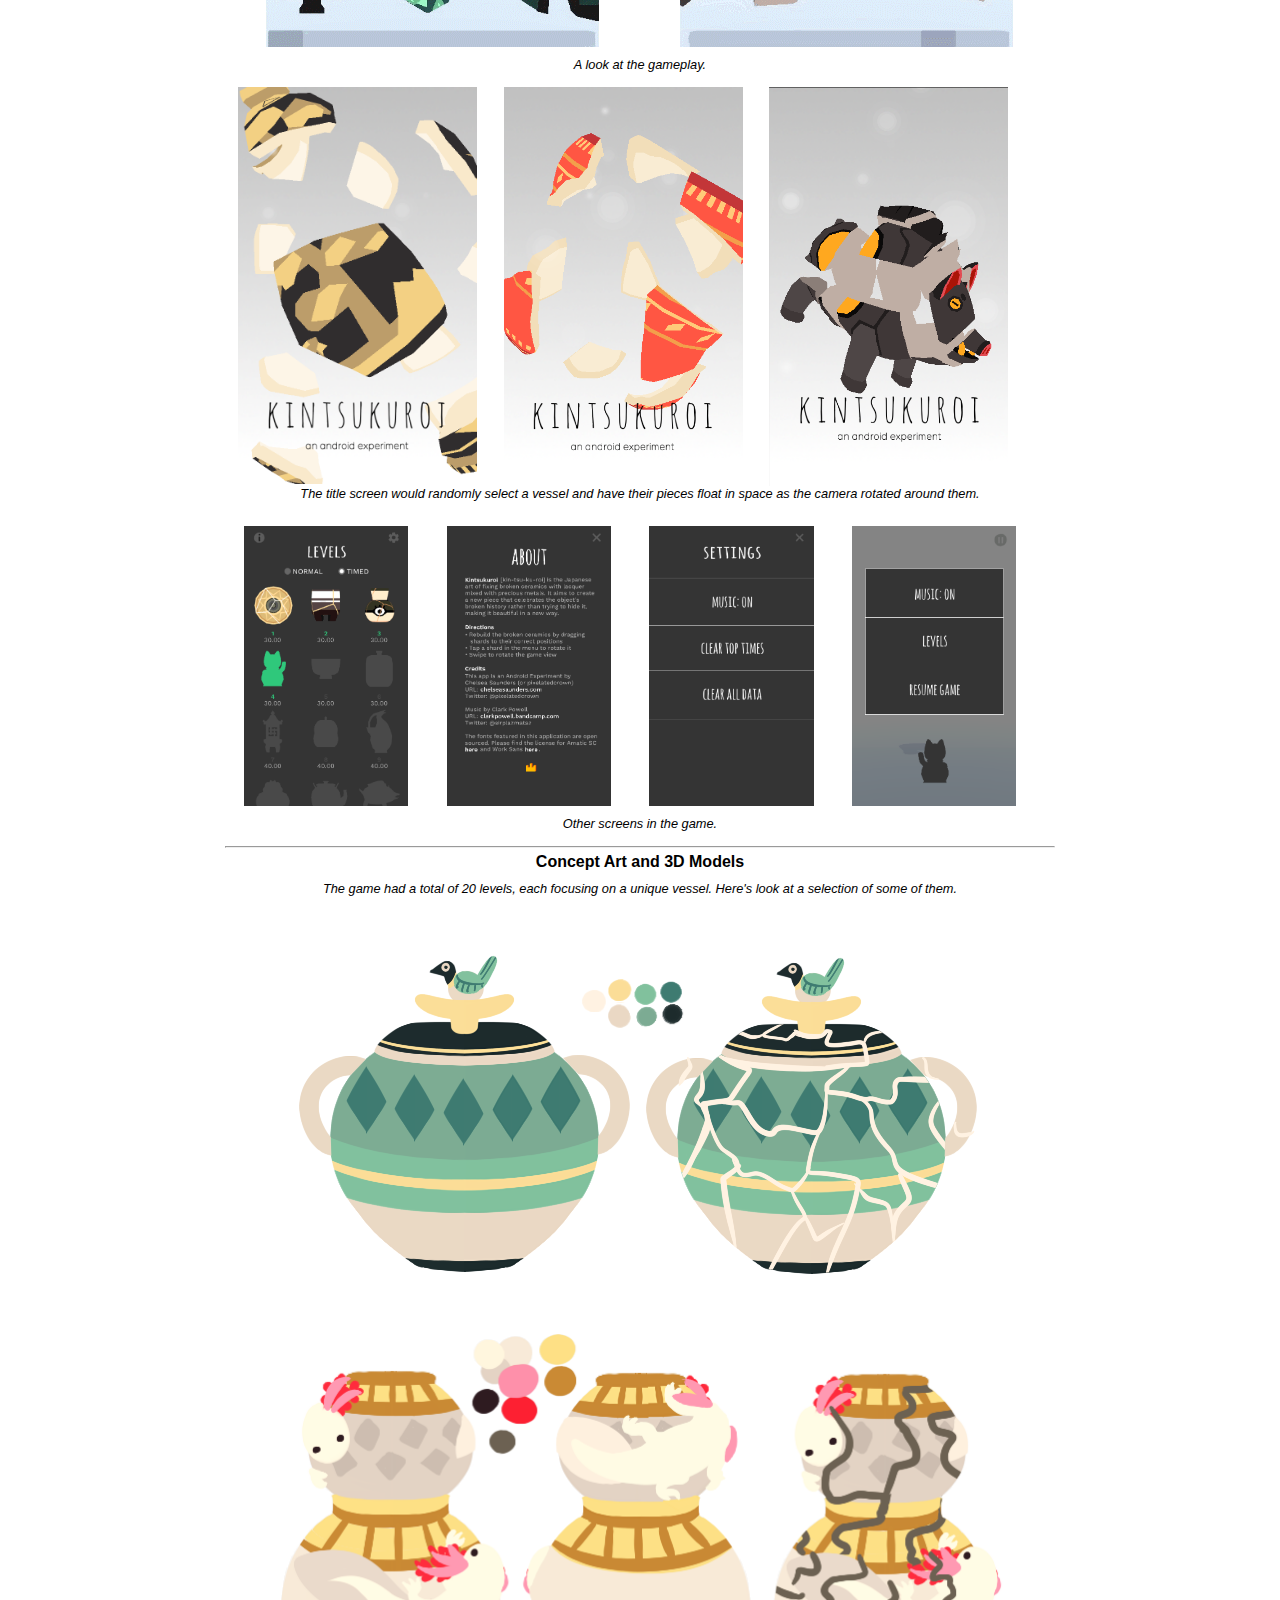
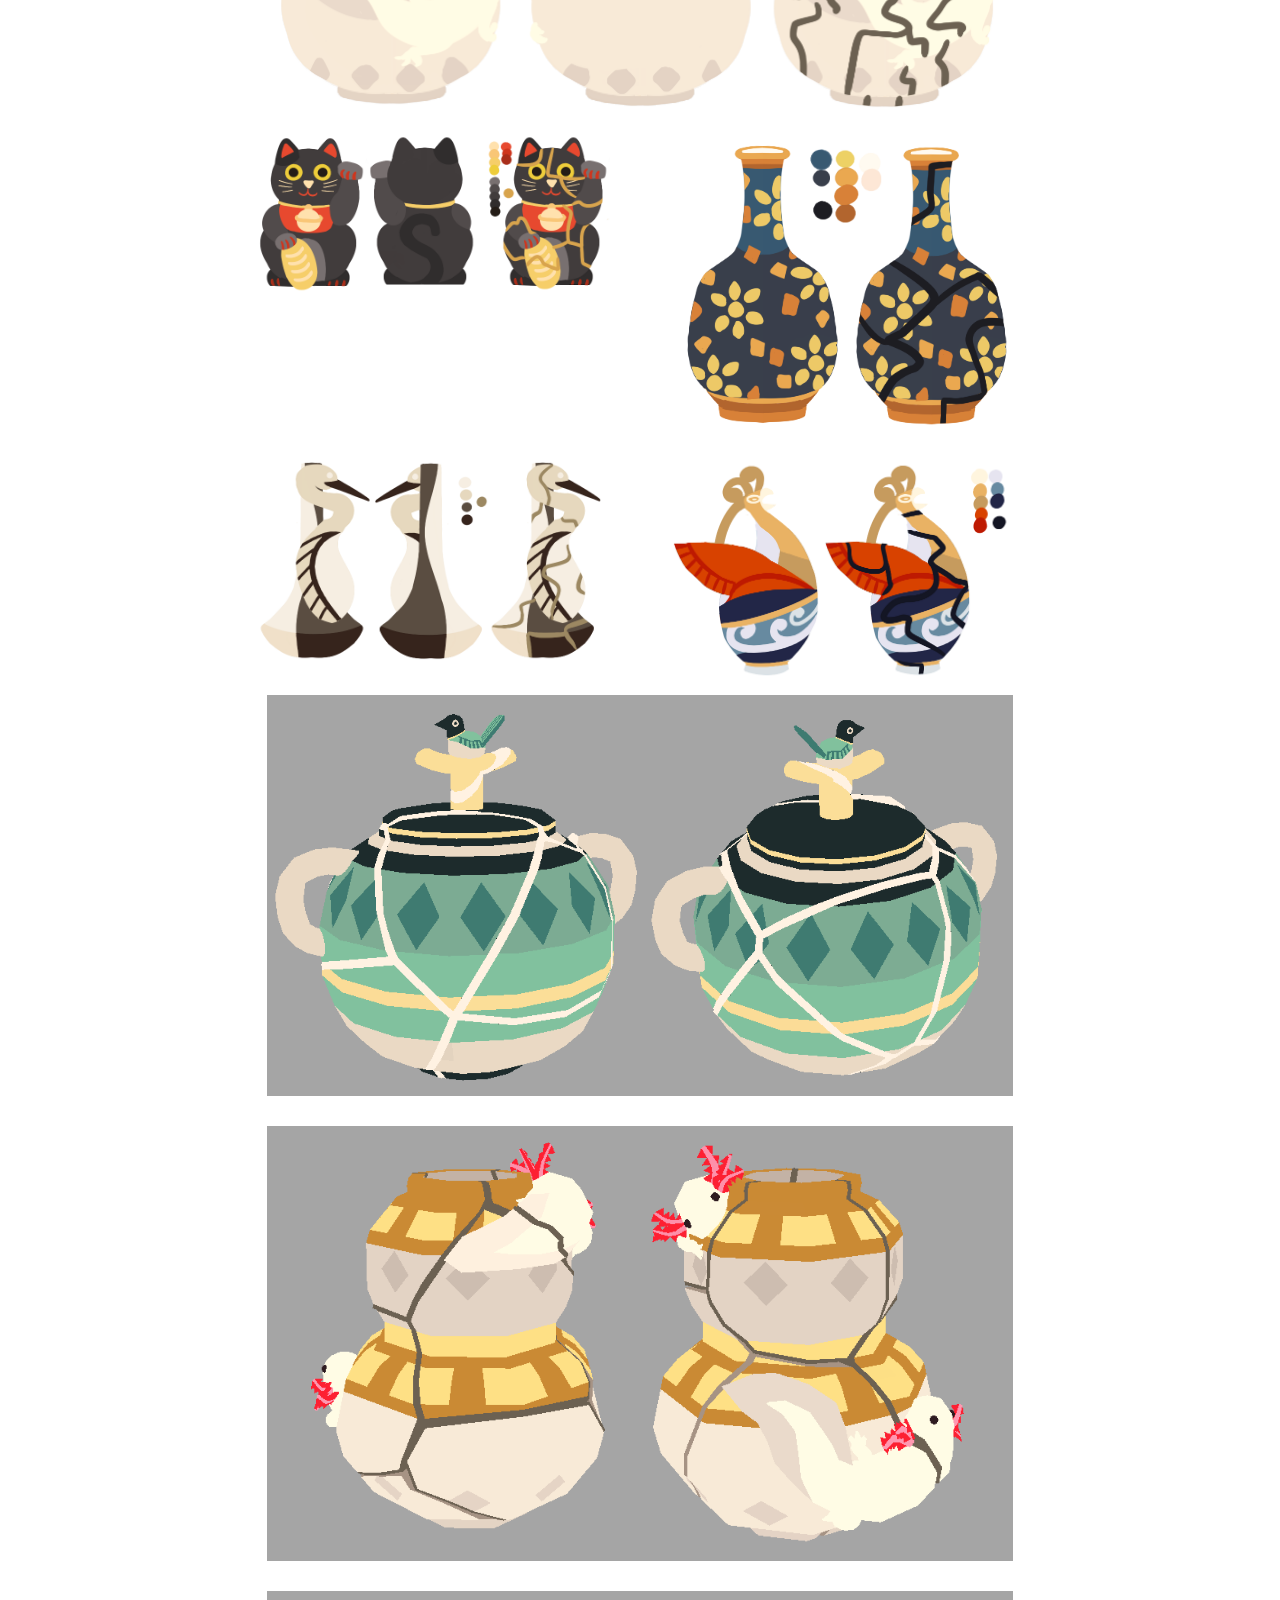
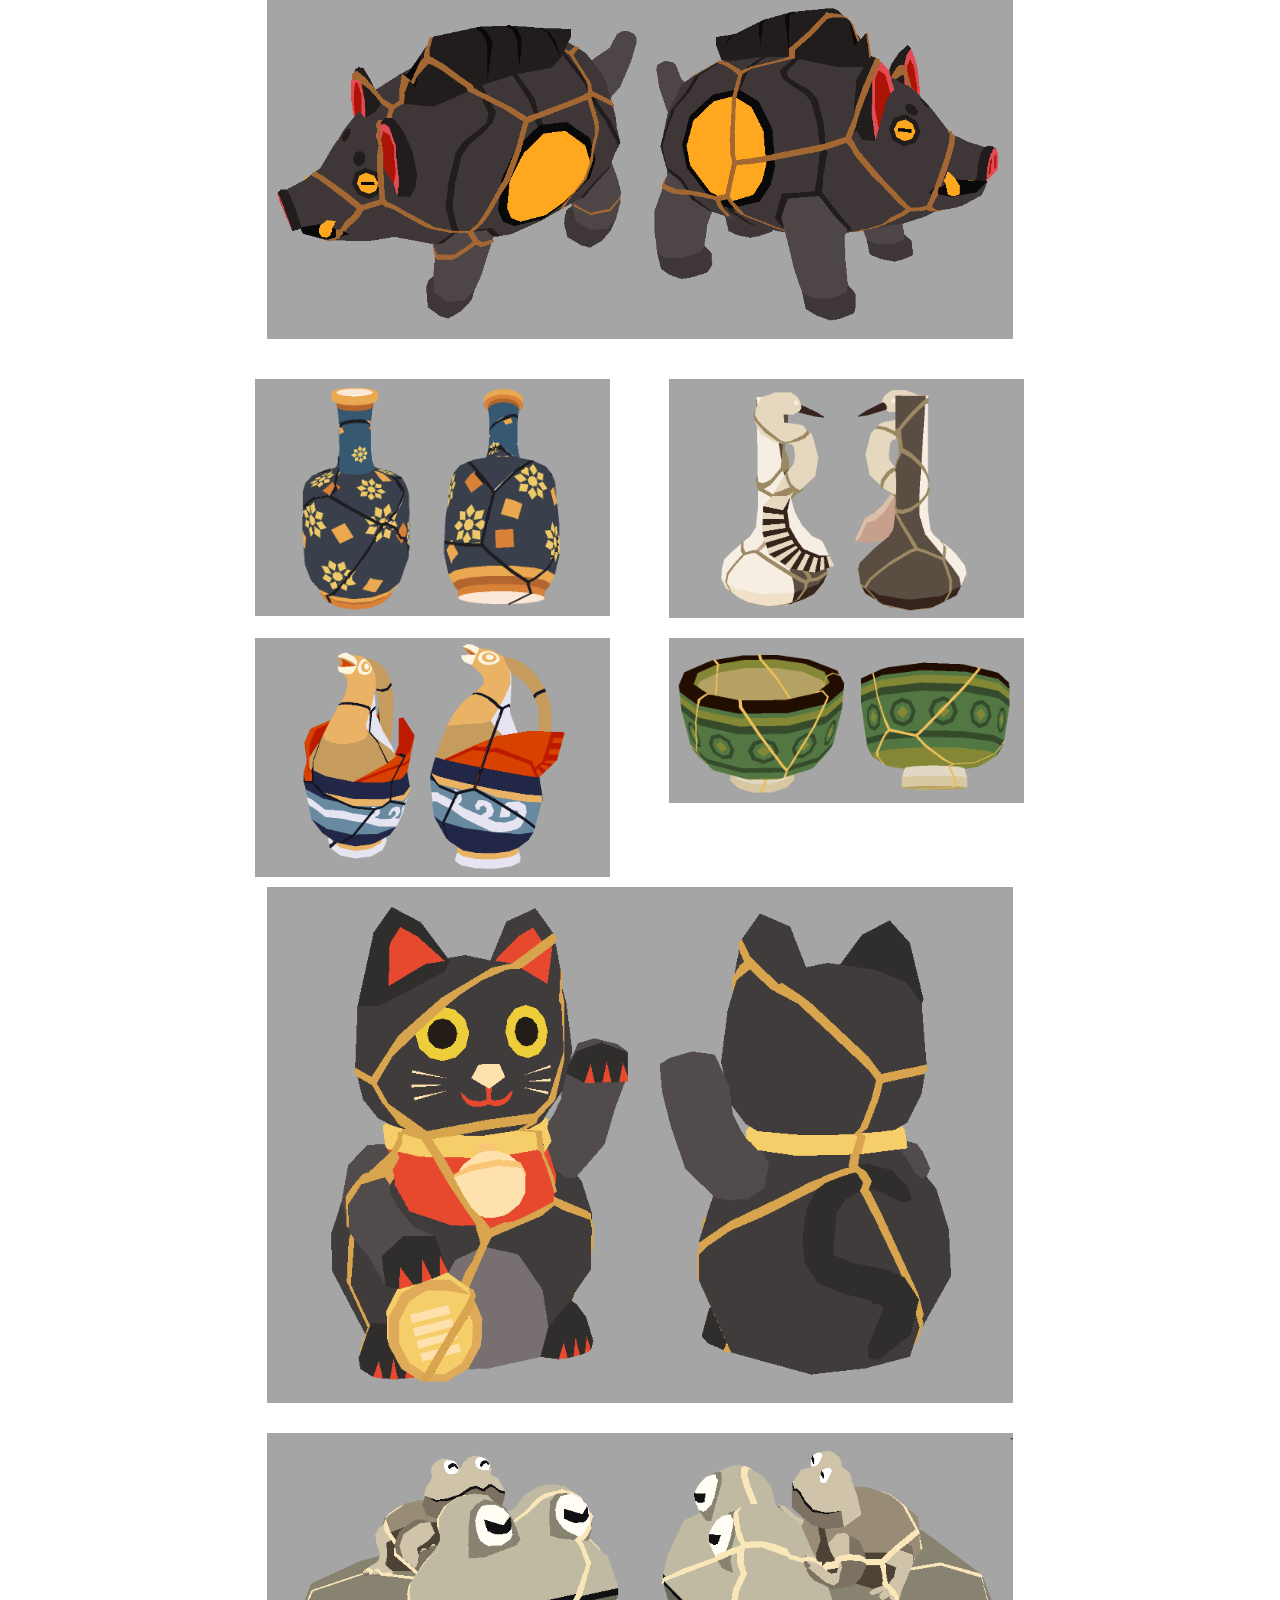
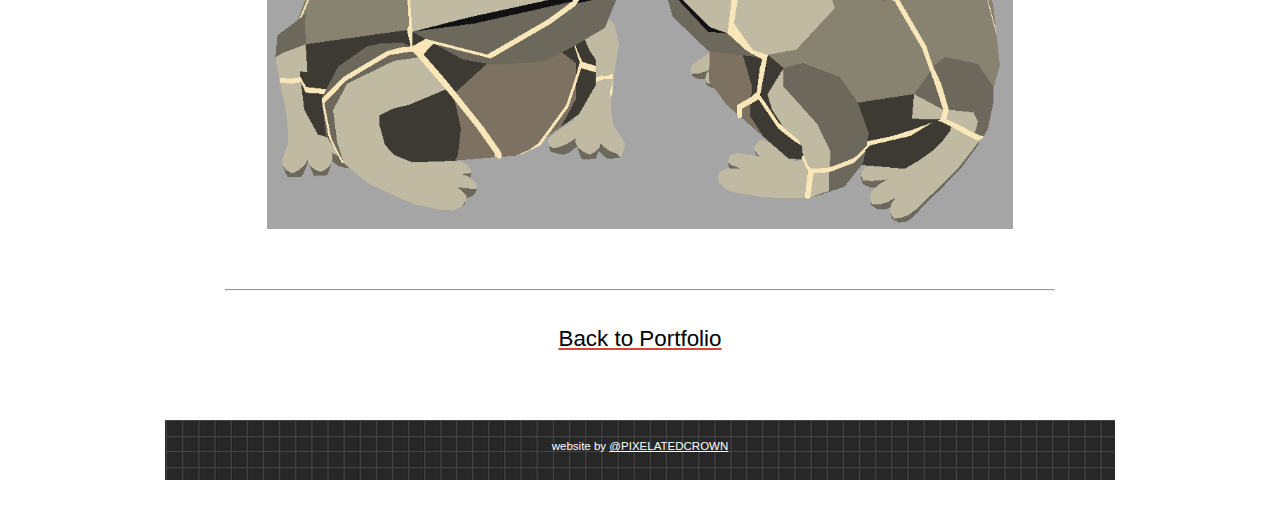
<file: kintsukuroi.html>
<!DOCTYPE HTML>
<html>

<head>
  <title>Portfolio: Kintsukuroi</title>
  <link rel="stylesheet" type="text/css" href="../../style/style.css" />
</head>

<body>
    <div id="main">
        <div id="header">
            <div id="logo">
                <div id="logo_text">
                    <h1><a href="index">PIXELATEDCROWN</a></h1>
                    <h2>Chelsea Saunders</h2>
                </div>
            </div>
            <div id="menubar">
                <ul id="menu">
                    <!-- put class="selected" in the li tag for the selected page - to highlight which page you're on -->
                    <li><a href="/">About / Contact </a></li>
                    <li><a href="/portfolio">Work Portfolio</a></li>
                </ul>
            </div>
        </div>

        <div id="site_content">
            <!-- main content -->
            <div id="content">

                <div class="blurb">
                    <p></p>

                    <center>
                        <b><h1>Kintsukuroi</h1></b>
                        <i>In 2017 I worked for Google's Android Experiments team to make Kintsukuroi, an peaceful game where you piece together broken vessels.</i>
                    </center>
                    <br></br>
                    <center><div class='container'><img class='resize_fit_center' src='./workportfolio/kintsukuroi/kint_1.gif' /> </div></center>

                    <br></br><hr>

                    <center>
                        <b><h3>Release Trailer Video</h3></b>
                        <iframe width="640" height="420" src="https://www.youtube.com/embed/QEPhOJpPwIU" frameborder="0" allow="accelerometer; autoplay; encrypted-media; gyroscope; picture-in-picture" allowfullscreen></iframe>

                        <br></br><hr>

                        <center>
                            <b><h3>Screenshots</h3></b>

                            <div class="row">
                                <div class="column" style="background-color:#FFFFFF;">
                                    <center><div class='container'><img class='resize_fit_center' src='./workportfolio/kintsukuroi/kint_2.gif' /> </div></center>
                                </div><div class="column" style="background-color:#FFFFFF;">
                                    <center><div class='container'><img class='resize_fit_center' src='./workportfolio/kintsukuroi/kint_4.gif' /> </div></center>
                                </div>
                            </div>
                            <i>A look at the gameplay.</i>

                            <br></br>

                            <div class="row3">
                                <div class="column3" style="background-color:#FFFFFF;">
                                    <center><div class='container'><img class='resize_fit_center' src='./workportfolio/kintsukuroi/kint_screen_1.png' /> </div></center>
                                </div><div class="column3" style="background-color:#FFFFFF;">
                                    <center><div class='container'><img class='resize_fit_center' src='./workportfolio/kintsukuroi/kint_screen_2.png' /> </div></center>
                                </div><div class="column3" style="background-color:#FFFFFF;">
                                    <center><div class='container'><img class='resize_fit_center' src='./workportfolio/kintsukuroi/kint_screen_3.png' /> </div></center>
                                </div>
                            </div>
                            <i>The title screen would randomly select a vessel and have their pieces float in space as the camera rotated around them.</i>

                            <br></br>

                            <div class="row4">
                                <div class="column4" style="background-color:#FFFFFF;">
                                    <center><div class='container'><img class='resize_fit_center' src='./workportfolio/kintsukuroi/kint_screen_5.png' /> </div></center>
                                </div><div class="column4" style="background-color:#FFFFFF;">
                                    <center><div class='container'><img class='resize_fit_center' src='./workportfolio/kintsukuroi/kint_screen_6.png' /> </div></center>
                                </div><div class="column4" style="background-color:#FFFFFF;">
                                    <center><div class='container'><img class='resize_fit_center' src='./workportfolio/kintsukuroi/kint_screen_7.png' /> </div></center>
                                </div><div class="column4" style="background-color:#FFFFFF;">
                                    <center><div class='container'><img class='resize_fit_center' src='./workportfolio/kintsukuroi/kint_screen_10.png' /> </div></center>
                                </div>
                            </div>
                            <i>Other screens in the game.</i>

                            <br></br><hr>
                            <center>
                                <b><h3>Concept Art and 3D Models</h3></b>
                                <i>The game had a total of 20 levels, each focusing on a unique vessel. Here's look at a selection of some of them.</i>
                                <br></br>
                                <br></br>
                                <center><div class='container'><img class='resize_fit_center' src='./workportfolio/kintsukuroi/kint_6.png' /> </div></center>
                                <br></br>
                                <center><div class='container'><img class='resize_fit_center' src='./workportfolio/kintsukuroi/kint_5.png' /> </div></center>
                                <div class="row">
                                    <div class="column" style="background-color:#FFFFFF;">
                                        <center><div class='container'><img class='resize_fit_center' src='./workportfolio/kintsukuroi/kint_7.png' /> </div></center>
                                    </div><div class="column" style="background-color:#FFFFFF;">
                                        <center><div class='container'><img class='resize_fit_center' src='./workportfolio/kintsukuroi/kint_8.png' /> </div></center>
                                    </div>
                                </div>
                                <div class="row">
                                    <div class="column" style="background-color:#FFFFFF;">
                                        <center><div class='container'><img class='resize_fit_center' src='./workportfolio/kintsukuroi/kint_9.png' /> </div></center>
                                    </div><div class="column" style="background-color:#FFFFFF;">
                                        <center><div class='container'><img class='resize_fit_center' src='./workportfolio/kintsukuroi/kint_10.png' /> </div></center>
                                    </div>
                                </div>

                                <center><div class='container'><img class='resize_fit_center' src='./workportfolio/kintsukuroi/kint_11.png' /> </div></center>
                                <br></br>
                                <center><div class='container'><img class='resize_fit_center' src='./workportfolio/kintsukuroi/kint_12.png' /> </div></center>
                                <br></br>
                                <center><div class='container'><img class='resize_fit_center' src='./workportfolio/kintsukuroi/kint_18.png' /> </div></center>
                                <br></br>
                                <div class="row">
                                    <div class="column" style="background-color:#FFFFFF;">
                                        <center><div class='container'><img class='resize_fit_center' src='./workportfolio/kintsukuroi/kint_15.png' /> </div></center>
                                    </div><div class="column" style="background-color:#FFFFFF;">
                                        <center><div class='container'><img class='resize_fit_center' src='./workportfolio/kintsukuroi/kint_16.png' /> </div></center>
                                    </div>
                                </div>
                                <div class="row">
                                    <div class="column" style="background-color:#FFFFFF;">
                                        <center><div class='container'><img class='resize_fit_center' src='./workportfolio/kintsukuroi/kint_14.png' /> </div></center>
                                    </div><div class="column" style="background-color:#FFFFFF;">
                                        <center><div class='container'><img class='resize_fit_center' src='./workportfolio/kintsukuroi/kint_19.png' /> </div></center>
                                    </div>
                                </div>
                                <center><div class='container'><img class='resize_fit_center' src='./workportfolio/kintsukuroi/kint_13.png' /> </div></center>
                                <br></br>
                                <center><div class='container'><img class='resize_fit_center' src='./workportfolio/kintsukuroi/kint_17.png' /> </div></center>
                                <br></br>

                                <br></br><hr>

                                <br></br>
                                <center><a href="portfolio"><h1>Back to Portfolio</h1></a></center>

                                <p><br></br></p>
                </div><!-- /.blurb -->


            </div>
        </div>

        <!--footer -->
        <div id="footer">
            <!-- writing here -->
            website by <a href="https://twitter.com/PIXELATEDCROWN">@PIXELATEDCROWN</a>
        </div>
        <p>&nbsp;</p>
    </div>
</body>
</html>
</file>
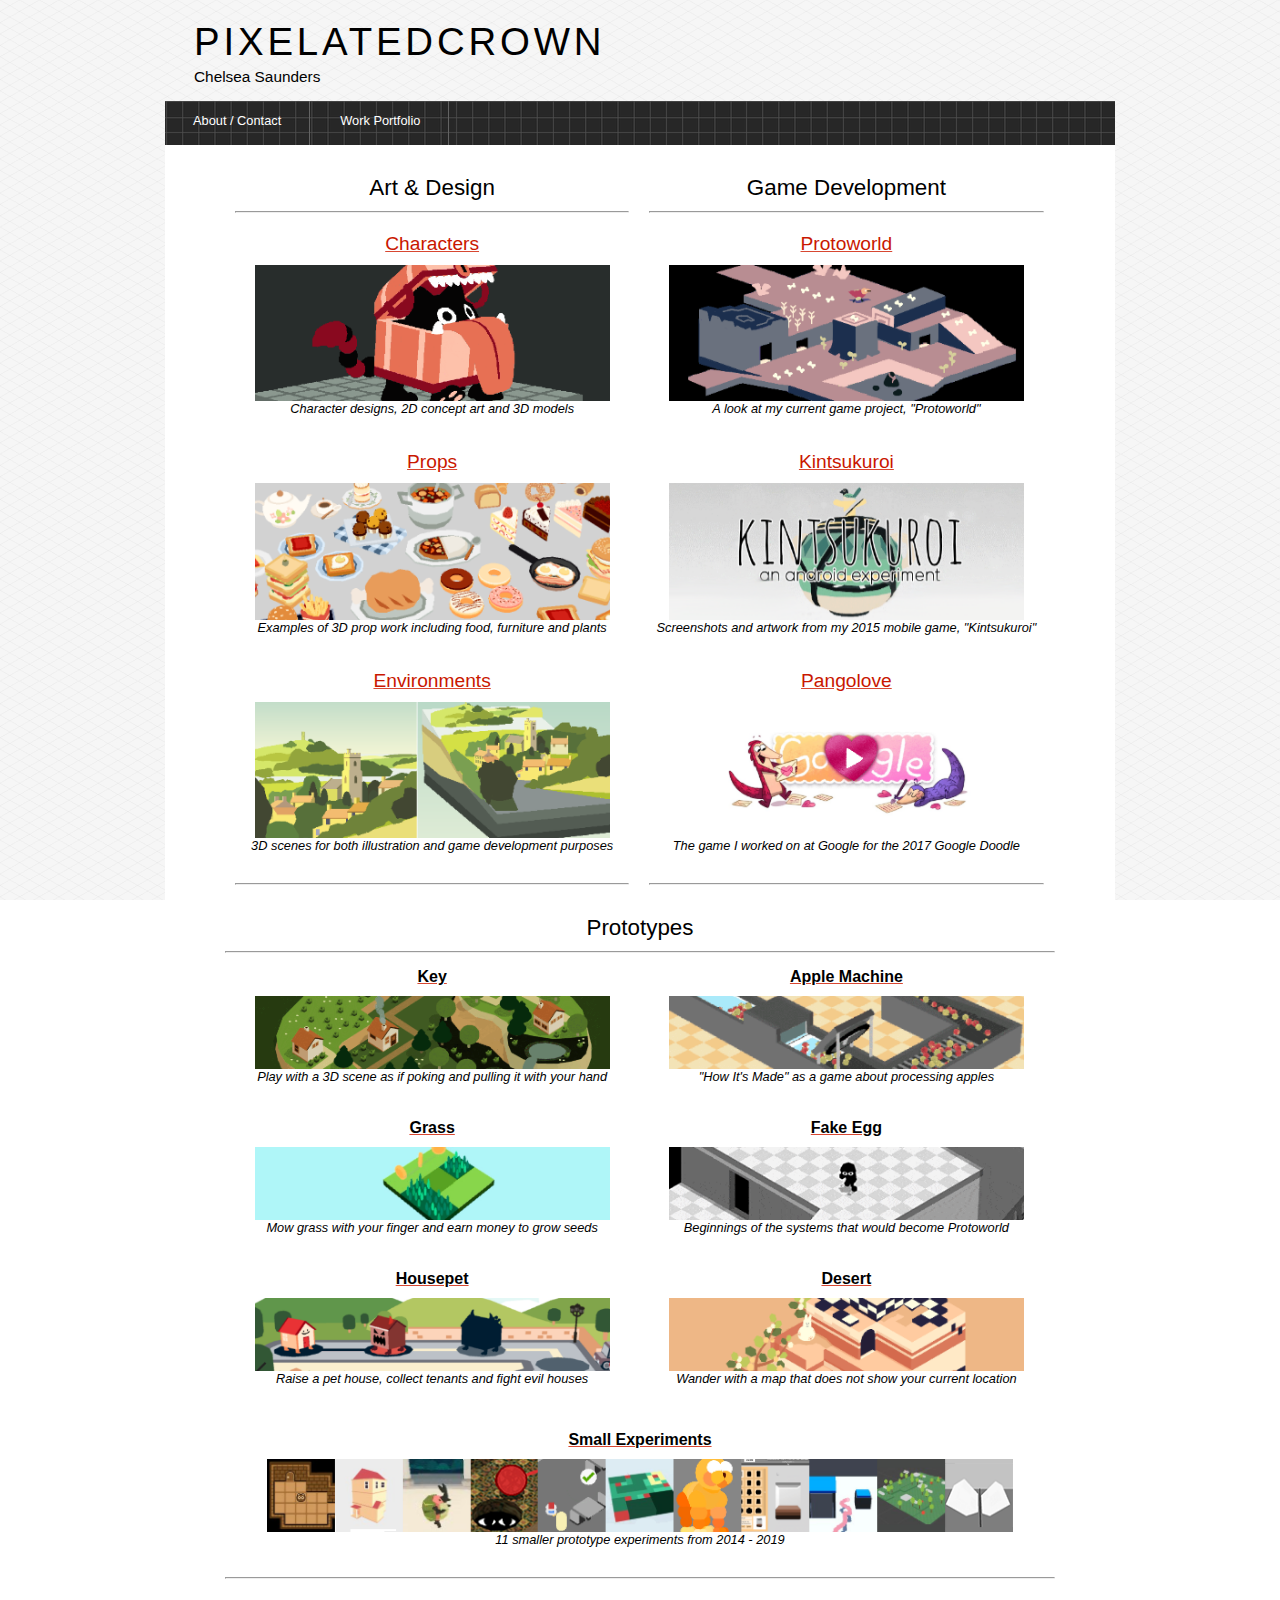
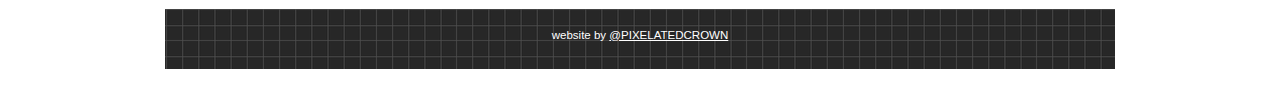
<file: portfolio.html>
<!DOCTYPE HTML>
<html>

<head>
    <!-- Global site tag (gtag.js) - Google Analytics -->
<script async src="https://www.googletagmanager.com/gtag/js?id=UA-170194330-1"></script>
<script>
  window.dataLayer = window.dataLayer || [];
  function gtag(){dataLayer.push(arguments);}
  gtag('js', new Date());

  gtag('config', 'UA-170194330-1');
</script>

  <title>Portfolio</title>
  <link rel="stylesheet" type="text/css" href="./style/style.css" />
</head>

<body>
  <div id="main">
    <div id="header">
      <div id="logo">
        <div id="logo_text">
          <h1><a href="index">PIXELATEDCROWN</a></h1>
          <h2>Chelsea Saunders</h2>
        </div>
      </div>
      <div id="menubar">
        <ul id="menu">
    <li><a href="/">About / Contact </a></li>
    <li><a href="/portfolio">Work Portfolio</a></li>
        </ul>
      </div>
    </div>

    <div id="site_content">
      <!-- main content -->
      <div id="content">
     
<div class="blurb">

	<div class="row">
    <div class="column" style="background-color:#FFFFFF;">

	<center><b><h1>Art & Design</h1></b></center>
<hr>
	<br>
	<center>
	<a href="/characters"><h2>Characters</h2></a>
	<center><div class='container'><img class='resize_fit_center' src='./workportfolio/prev_characters.png' /> </div></center>
	<i>Character designs, 2D concept art and 3D models</i>
	<br><br><br>
	<a href="/props"><h2>Props</h2></a>
	<center><div class='container'><img class='resize_fit_center' src='./workportfolio/prev_props.png' /> </div></center>
	<i>Examples of 3D prop work including food, furniture and plants</i>
	<br><br><br>
	<a href="/environments"><h2>Environments</h2></a>
	<center><div class='container'><img class='resize_fit_center' src='./workportfolio/prev_environments.png' /> </div></center>
	<i>3D scenes for both illustration and game development purposes</i>
	<br><br><br>
	</center>
	<hr>
    </div>
    <div class="column" style="background-color:#FFFFFF;">

	<center><b><h1>Game Development</h1></b></center>
<hr>
	<br>
	<center>
	<a href="/protoworld"><h2>Protoworld</h2></a>
	<center><div class='container'><img class='resize_fit_center' src='./workportfolio/prev_proto.png' /> </div></center>
	<i>A look at my current game project, "Protoworld"</i>
	<br><br><br>
	<a href="/kintsukuroi"><h2>Kintsukuroi</h2></a>
	<center><div class='container'><img class='resize_fit_center' src='./workportfolio/prev_kint.png' /> </div></center>
	<i>Screenshots and artwork from my 2015 mobile game, "Kintsukuroi"</i>
	<br><br><br>
	<a href="https://www.google.com/doodles/valentines-day-2017-day-4"><h2>Pangolove</h2></a>
	<center><div class='container'><img class='resize_fit_center' src='./workportfolio/prev_pango.png' /> </div></center>
	<i>The game I worked on at Google for the 2017 Google Doodle</i>
	<br><br><br>
	</center>
	<hr>
    </div>
</div>

<br>
<center><b><h1>Prototypes</h1></b></center>
<hr>

<div class="row">
    <div class="column" style="background-color:#FFFFFF;">

	<center>

	<a href="/key"><h3>Key</h3></a>
	<center><div class='container'><img class='resize_fit_center' src='./workportfolio/prev_key.png' /> </div></center>
	<i>Play with a 3D scene as if poking and pulling it with your hand</i>
	<br><br><br>

	<a href="/grass"><h3>Grass</h3></a>
	<center><div class='container'><img class='resize_fit_center' src='./workportfolio/prev_grass.png' /> </div></center>
	<i>Mow grass with your finger and earn money to grow seeds</i>
	<br><br><br>

	<a href="/housepet"><h3>Housepet</h3></a>
	<center><div class='container'><img class='resize_fit_center' src='./workportfolio/prev_housepet.png' /> </div></center>
	<i>Raise a pet house, collect tenants and fight evil houses</i>
	<br><br><br>

	</center>

    </div>
    <div class="column" style="background-color:#FFFFFF;">

	<center>

	<a href="/applemachine"><h3>Apple Machine</h3></a>
	<center><div class='container'><img class='resize_fit_center' src='./workportfolio/prev_apple.png' /> </div></center>
	<i>"How It's Made" as a game about processing apples</i>
	<br><br><br>

	<a href="/fakeegg"><h3>Fake Egg</h3></a>
	<center><div class='container'><img class='resize_fit_center' src='./workportfolio/prev_egg.png' /> </div></center>
	<i>Beginnings of the systems that would become Protoworld</i>
	<br><br><br>

	<a href="/desert"><h3>Desert</h3></a>
	<center><div class='container'><img class='resize_fit_center' src='./workportfolio/prev_desert.png' /> </div></center>
	<i>Wander with a map that does not show your current location</i>
	<br><br><br>

	</center>

    </div>
</div>

	<center>
	<a href="/experiments"><h3>Small Experiments</h3></a>
	<center><div class='container'><img class='resize_fit_center' src='./workportfolio/prev_small.png' /> </div></center>
	<i>11 smaller prototype experiments from 2014 - 2019</i>
	<br><br><br>
	</center>

	<hr>

    <br>
    <br>

</div><!-- /.blurb -->


      </div>
    </div>
    
     <!--footer -->
    <div id="footer">
     <!-- writing here -->
     website by <a href="https://twitter.com/PIXELATEDCROWN">@PIXELATEDCROWN</a>
    </div>
    <p>&nbsp;</p>
  </div>
</body>
</html>
</file>
<file: style/style.css>
html
{ height: 100%;}

*
{ margin: 0;
  padding: 0;}

body
{ font: normal .80em 'trebuchet ms', arial, sans-serif;
  background: #FFFFFF url(pattern.png) repeat fixed;
  color: #FFFFFF;}

p
{ font-size: 113%;
  padding: 0 0 15px 0;
  line-height: 1.5em;}

.imgcontainer {
    margin: 10px;
    width: 115px;
    height: 115px;
    line-height: 115px;
    text-align: center;
}
.resize_fit_center {
    max-width:90%;
    max-height:90%;
    vertical-align: middle;
}

h1, h2, h3, h4
{ font: normal 175% 'century gothic', arial, sans-serif;
  color: #000000;
  margin: 0 0 5px 0;
  padding: 5px 0 5px 0;}

h2
{ font: normal 150% 'century gothic', arial, sans-serif;
  color: #C91700;}

h3
{ font: bold 125% 'century gothic', arial, sans-serif;
  color: #000000;}

h4
{ font: normal 135% 'century gothic', arial, sans-serif;
  color: #000000;}

a, a:hover
{ background: transparent;
  outline: none;
  text-decoration: underline;
  color: #D84731;}

a:hover
{ text-decoration: none;
  color: #FF7E6A;}

ul
{ margin: 2px 0 22px 17px;}

ul li
{ list-style-type: circle;
  margin: 0 0 6px 0; 
  padding: 0 0 4px 5px;}

ol
{ margin: 8px 0 22px 20px;}

ol li
{ margin: 0 0 11px 0;}

.left
{ float: left;
  width: auto;
  margin-right: 10px;}

.right
{ float: right; 
  width: auto;
  margin-left: 10px;}

.center
{ display: block;
  text-align: center;
  margin: 20px auto;}

#main, #header, #logo, #menubar, #site_content, #footer
{ margin-left: auto; 
  margin-right: auto;}

#main
{ width: 950px;
  margin: 20px auto;}

#header
{ width: 950px;
  height: 80px;}

#logo
{ width: 910px;
  position: relative;
  height: 80px;
  background: transparent;
  padding: 0px 0 0px 0;}

#logo h1, #logo h2
{ font: normal 300% 'century gothic', arial, sans-serif;
  border-bottom: 0;
  text-transform: none;
  margin: 0 0 0 9px;}

#logo_text h1, #logo_text h1 a, #logo_text h1 a:hover 
{ padding: 0px 0 0 0;
  color: #000000;
  letter-spacing: 0.1em;
  text-decoration: none;}

#logo_text h1 a .logo_colour
{ color: #FFF;}

#logo_text h2
{ font-size: 120%;
  padding: 4px 0 0 0;
  color: #000000;}

#menubar
{ height: 46px;
  width: 950px;
  margin: 1px auto 0 auto;
  background: transparent url(tab.png);} 

ul#menu
{ float: left;
  margin: 0;padding: 0;}

ul#menu li
{ float: left;
  padding: 0 0 0 6px;
  list-style: none;
  margin: 0px 2px 0 0;}

ul#menu li a
{ font: normal 100% 'trebuchet ms', sans-serif;
  display: block; 
  float: left; 
  height: 27px;
  padding: 12px 28px 5px 22px;
  text-align: center;
  color: #FFF;
  border-right: 1px solid #636363;
  text-decoration: none;} 

ul#menu li.tab_selected a
{ height: 27px;
  padding: 6px 28px 5px 22px;}

ul#menu li.selected a, ul#menu li.selected a:hover
{ color: #FF7F61;}

ul#menu li a:hover
{ color: #C31A1A;}

#site_content
{ width: 950px;
  overflow: hidden;
  margin: 44px auto 0 auto;
  padding: 15px 0 0 0px;
  background: #FFFFFF;
  border-top: 0;
  border-bottom: 0;
  color: #000000;} 

#content{ 
  
  margin: auto 60px auto 60px; }

#content ul
{ margin: 2px 0 12px 0px;}

#content ul li
{ list-style-type: none;
  background: url(bullet.png) no-repeat;
  margin: 0 0 2px 0; 
  padding: 0 0 4px 25px;
  line-height: 1.5em;}

#footer
{ width: 950px;
  font: normal 90% 'trebuchet ms',  arial, sans-serif;
  height: 40px;
  padding: 20px 0 0px 0;
  text-align: center; 
  color: #FFF;
  background: transparent url(tab.png) repeat;}

#footer p
{ padding: 0 0 10px 0;}

#footer a, #footer a:hover
{ color: #FFF;
  text-decoration: underline;}

#footer a:hover
{ color: #FFF;
  text-decoration: none;}

/* Create two equal columns that floats next to each other */
.column {
  float: left;
  width: 47.5%;
  padding: 10px;
}

/* Clear floats after the columns */
.row:after {
  content: "";
  display: table;
  clear: both;
}

.column4 {
  float: left;
  width: 22%;
  padding: 10px;
}
.row4:after {
  content: "";
  display: table;
  clear: both;
}

.column3 {
  float: left;
  width: 32%;
}

/* Clear floats after the columns */
.row3:after {
  content: "";
  display: table;
  clear: both;
}

#myBtn {
  display: none;
  position: fixed;
  top: 20px;
  right: 30px;
  z-index: 99;
  font-size: 18px;
  border: none;
  outline: none;
  background-color: black;
  color: white;
  cursor: pointer;
  padding: 15px;
  border-radius: 4px;
}

#myBtn:hover {
  background-color: #555;
}



.modal {
z-index:1;
display:none;
padding-top:10px;
position:fixed;
left:0;
top:0;
width:100%;
height:100%;
overflow:auto;
background-color:rgb(0,0,0);
background-color:rgba(0,0,0,0.8)
}

.modal-content{
margin: auto;
display: block;
    position: absolute;
  top: 50%;
  left: 50%;
  transform: translate(-50%, -50%);
}


.modal-hover-opacity {
opacity:1;
filter:alpha(opacity=100);
-webkit-backface-visibility:hidden
}

.modal-hover-opacity:hover {
opacity:0.60;
filter:alpha(opacity=60);
-webkit-backface-visibility:hidden
}


.close {
text-decoration:none;float:right;font-size:24px;font-weight:bold;color:white
}
.container1 {
width:200px;
display:inline-block;
}
.modal-content, #caption {   
  
    -webkit-animation-name: zoom;
    -webkit-animation-duration: 0.6s;
    animation-name: zoom;
    animation-duration: 0.6s;
}


@-webkit-keyframes zoom {
    from {-webkit-transform:scale(0)} 
    to {-webkit-transform:scale(1)}
}

@keyframes zoom {
    from {transform:scale(0)} 
    to {transform:scale(1)}
}
</file>
